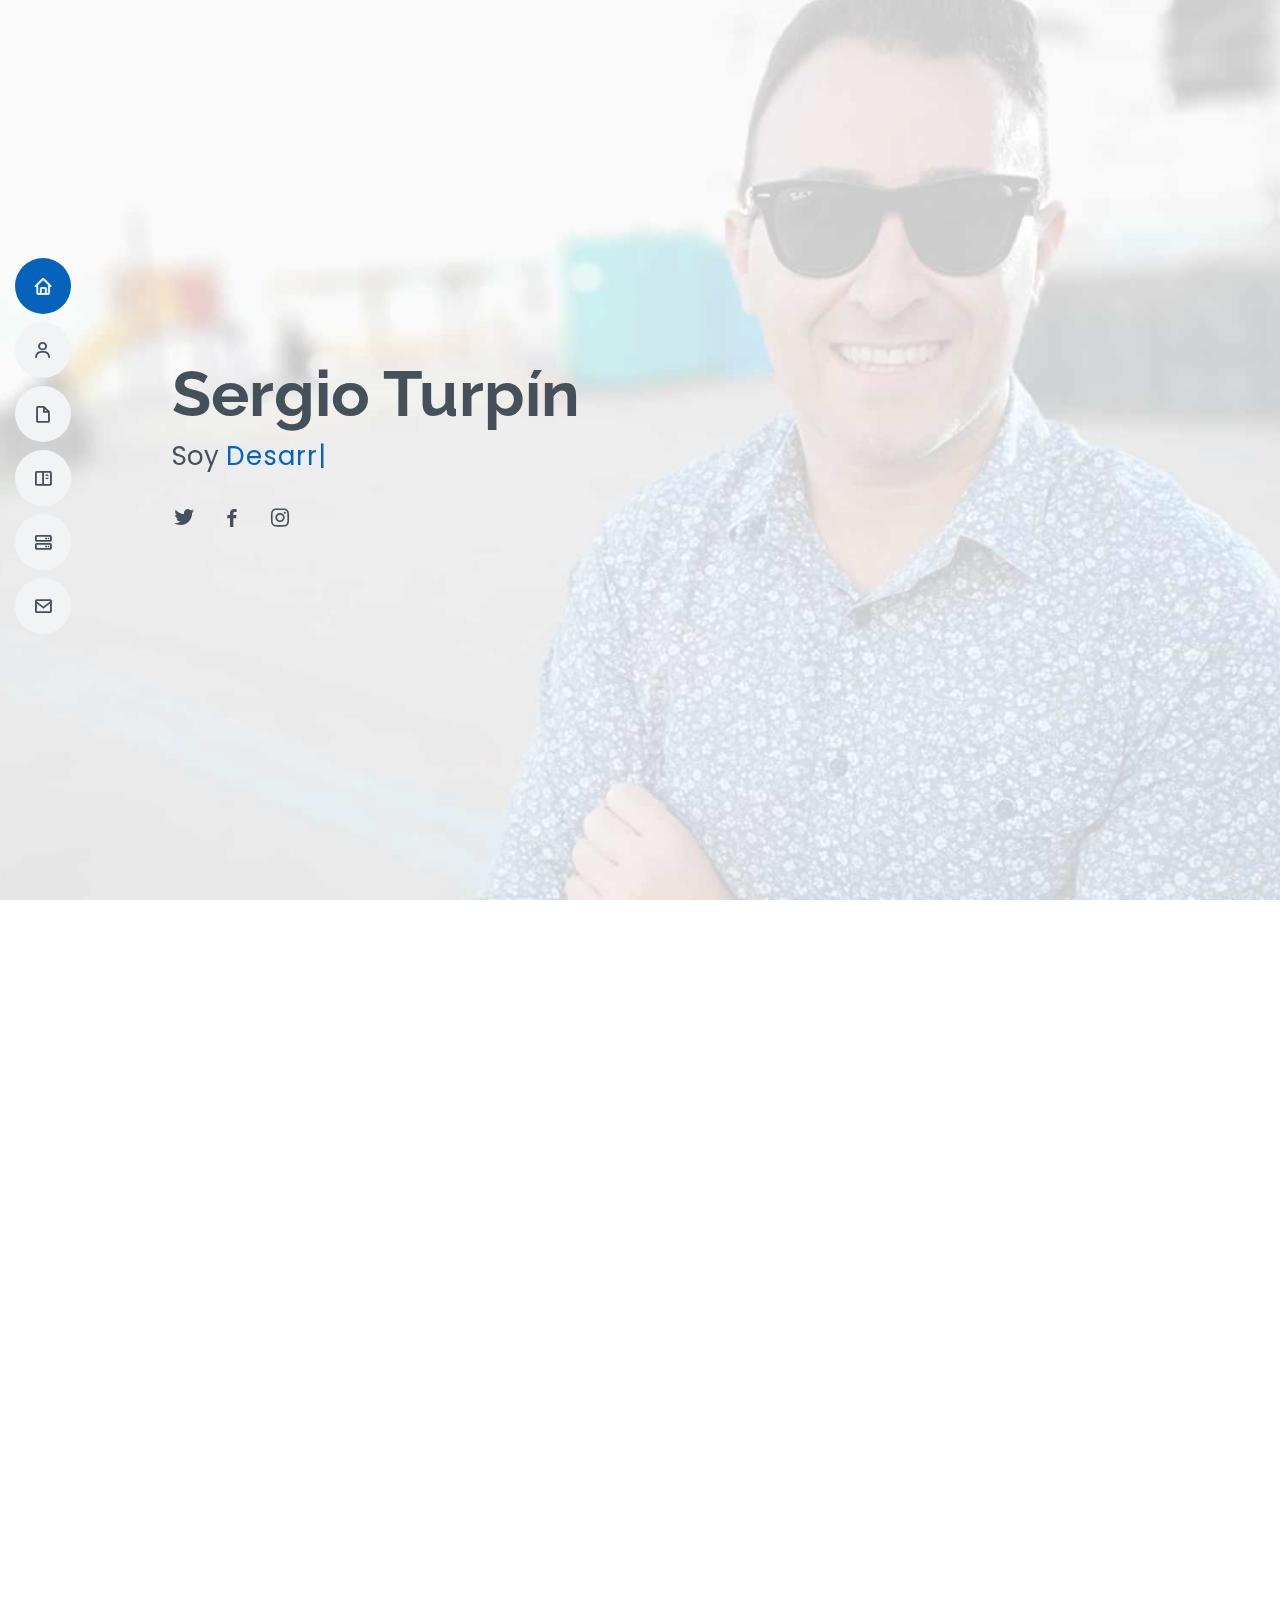
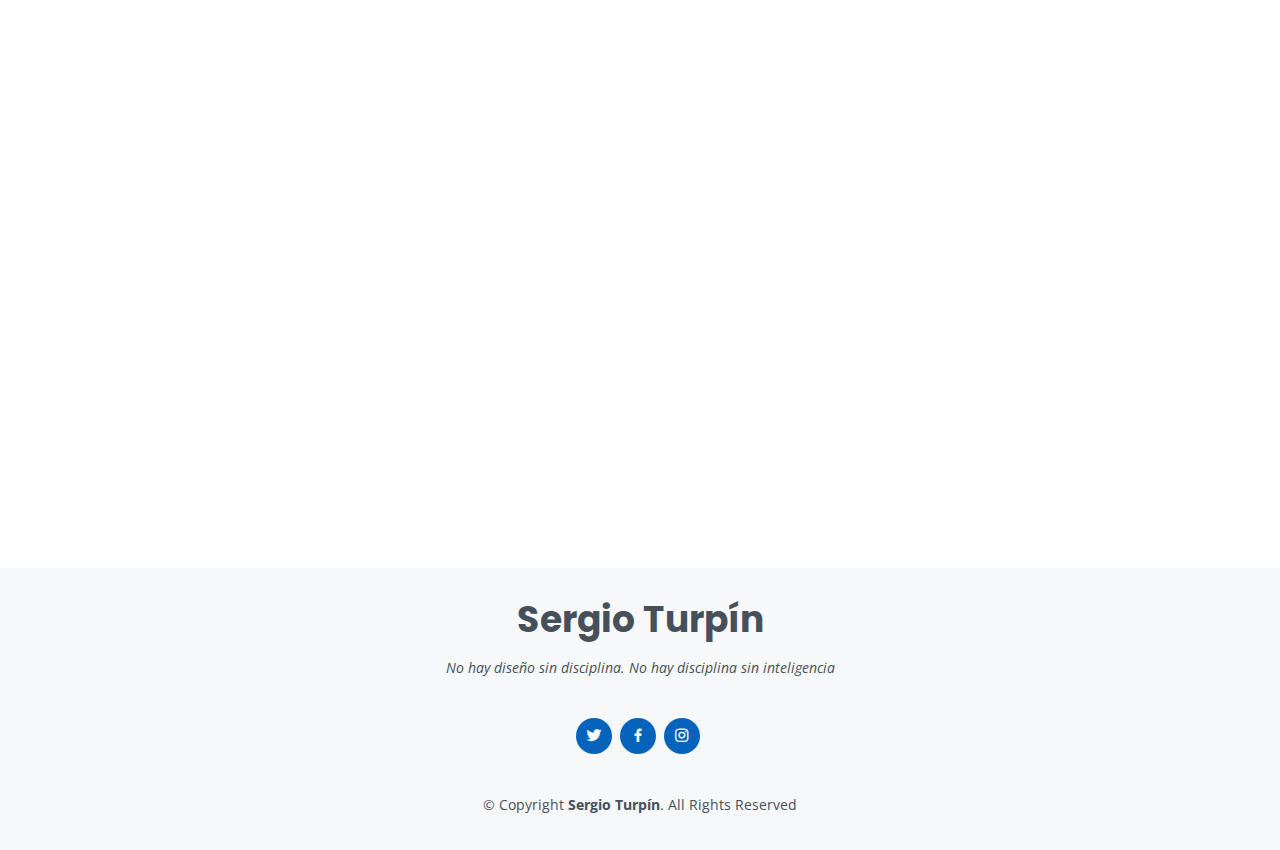
<file: index.html>
<!DOCTYPE html>
<html lang="es">

<head>
  <meta charset="utf-8">
  <meta content="width=device-width, initial-scale=1.0" name="viewport">

  <title>Sergio Turp&iacute;n - Blog personal</title>
  <meta content="This is my Single Page Application for my DIW exercise at Carlos III - Cartagena" name="description">
  <meta content="HTML, CSS, Bootstrap, jQuery, Landing page, Sergio Turpin" name="keywords">

  <!-- Favicons -->
  <link href="assets/img/favicon-sturpin.png" rel="icon">
  <link href="assets/img/apple-touch-icon.png" rel="apple-touch-icon">

  <!-- Google Fonts -->
  <link href="https://fonts.googleapis.com/css?family=Open+Sans:300,300i,400,400i,600,600i,700,700i|Raleway:300,300i,400,400i,500,500i,600,600i,700,700i|Poppins:300,300i,400,400i,500,500i,600,600i,700,700i" rel="stylesheet">

  <!-- Vendor CSS Files -->
  <link href="assets/vendor/bootstrap/css/bootstrap.min.css" rel="stylesheet">
  <link href="assets/vendor/icofont/icofont.min.css" rel="stylesheet">
  <link href="assets/vendor/boxicons/css/boxicons.min.css" rel="stylesheet">
  <link href="assets/vendor/venobox/venobox.css" rel="stylesheet">
  <link href="assets/vendor/owl.carousel/assets/owl.carousel.min.css" rel="stylesheet">
  <link href="assets/vendor/aos/aos.css" rel="stylesheet">

  <!-- Template Main CSS File -->
  <link href="assets/css/style.css" rel="stylesheet">

  <!-- =======================================================
  * Template Name: MyResume - v3.0.0
  * Template URL: https://bootstrapmade.com/free-html-bootstrap-template-my-resume/
  * Author: BootstrapMade.com
  * License: https://bootstrapmade.com/license/
  ======================================================== -->
</head>

<body>

  <!-- ======= Mobile nav toggle button ======= -->
  <button type="button" class="mobile-nav-toggle d-xl-none"><i class="icofont-navigation-menu"></i></button>

  <!-- ======= Header ======= -->
  <header id="header" class="d-flex flex-column justify-content-center">

    <nav class="nav-menu">
      <ul>
        <li class="active"><a href="#hero"><i class="bx bx-home"></i> <span>Inicio</span></a></li>
        <li><a href="#about"><i class="bx bx-user"></i> <span>Sobre m&iacute;</span></a></li>
        <li><a href="#resume"><i class="bx bx-file-blank"></i> <span>Resumen</span></a></li>
        <li><a href="#portfolio"><i class="bx bx-book-content"></i> <span>Portafolio</span></a></li>
        <li><a href="#services"><i class="bx bx-server"></i> <span>Servicios</span></a></li>
        <li><a href="#contact"><i class="bx bx-envelope"></i> <span>Contacto</span></a></li>
      </ul>
    </nav><!-- .nav-menu -->

  </header><!-- End Header -->

  <!-- ======= Hero Section ======= -->
  <section id="hero" class="d-flex flex-column justify-content-center">
    <div class="container" data-aos="zoom-in" data-aos-delay="100">
      <h1>Sergio Turp&iacute;n</h1>
      <p>Soy <span class="typed" data-typed-items="Desarrollador Web, Analista-programador, Desarrollador Full Stack"></span></p>
      <div class="social-links">
        <a href="https://twitter.com/turpindrummer" class="twitter"><i class="bx bxl-twitter"></i></a>
        <a href="https://www.facebook.com/turpindrum" class="facebook"><i class="bx bxl-facebook"></i></a>
        <a href="https://www.instagram.com/sergioturpin" class="instagram"><i class="bx bxl-instagram"></i></a>
        <!-- <a href="#" class="google-plus"><i class="bx bxl-skype"></i></a>
        <a href="#" class="linkedin"><i class="bx bxl-linkedin"></i></a> -->
      </div>
    </div>
  </section><!-- End Hero -->

  <main id="main">

    <!-- ======= About Section ======= -->
    <section id="about" class="about">
      <div class="container" data-aos="fade-up">

        <div class="section-title">
          <h2>Sobre m&iacute;</h2>
          <p>Programador con m&aacute;s de 16 años de experiencia, especialista en ciberseguridad, poseo la especializaci&oacute;n <strong>CHE</strong> y <strong>OSCP</strong>. Soy experto en la administraci&oacute;n de sistemas <strong>UNIX</strong>, <strong>Solaris</strong> y <strong>*BSD</strong>.
             Me considero una persona din&aacute;mica, extrovertida y sobre todo con buen sentido del humor ;) </p>
        </div>

        <div class="row">
          <div class="col-lg-4">
            <img src="assets/img/profile-sturpin.jpg" class="img-fluid" alt="Sergio Turpín">
          </div>
          <div class="col-lg-8 pt-4 pt-lg-0 content">
            <h3>UI/UX Diseñador &amp; Desarrollador web.</h3>
            <p class="font-italic">
              Programador innovador y emprendedor de Internet que se empeña en hacer del mundo un lugar m&aacute;s unido y conectado. Dominio del desarrollo de software y del trabajo con diferentes estructuras de datos.
              <br><br>
            </p>
            <div class="row">
              <div class="col-lg-6">
                <ul>
                  <li><i class="icofont-rounded-right"></i> <strong>Fecha de Nacimiento:</strong> 21 julio 1983</li>
                  <li><i class="icofont-rounded-right"></i> <strong>Web:</strong> www.sergioturpin.es</li>
                  <li><i class="icofont-rounded-right"></i> <strong>Tel&eacute;fono:</strong> +34 675 623 132</li>
                  <li><i class="icofont-rounded-right"></i> <strong>Ciudad:</strong> Cieza : Murcia, Spain</li>
                </ul>
              </div>
              <div class="col-lg-6">
                <ul>
                  <li><i class="icofont-rounded-right"></i> <strong>Edad:</strong> 38</li>
                  <li><i class="icofont-rounded-right"></i> <strong>Licenciatura:</strong> Master</li>
                  <li><i class="icofont-rounded-right"></i> <strong>Email:</strong> info@sergioturpin.es</li>
                  <li><i class="icofont-rounded-right"></i> <strong>Freelance:</strong> Disponible</li>
                </ul>
              </div>
            </div>
            <br>
            <p>
             Trabajo para liderar continuamente desarrollos que ayuden a las personas a crear, compartir y descubrir de una forma nueva.
            </p>
            <p>
             Tambi&eacute;n me  mantengo al día con los acontecimientos actuales del mundo y trato de servir a la gente de este mundo ofreciendo mejores maneras de conectarse.
            </p>
          </div>
        </div>

      </div>
    </section><!-- End About Section -->

    <!-- ======= Facts Section ======= -->
    <section id="facts" class="facts">
      <div class="container" data-aos="fade-up">

        <div class="section-title">
          <h2>Datos</h2>
          <p>
            ¡No son solo cifras! es una manera gr&aacute;fica de compartir con vosotros lo feliz que me siento y lo agradecido que estoy por vuestra confianza.
          </p>
        </div>

        <div class="row">

          <div class="col-lg-3 col-md-6">
            <div class="count-box">
              <i class="icofont-simple-smile"></i>
              <span data-toggle="counter-up">132</span>
              <p>Clientes felices</p>
            </div>
          </div>

          <div class="col-lg-3 col-md-6 mt-5 mt-md-0">
            <div class="count-box">
              <i class="icofont-document-folder"></i>
              <span data-toggle="counter-up">323</span>
              <p>Proyectos</p>
            </div>
          </div>

          <div class="col-lg-3 col-md-6 mt-5 mt-lg-0">
            <div class="count-box">
              <i class="icofont-live-support"></i>
              <span data-toggle="counter-up">1,122</span>
              <p>Horas de soporte</p>
            </div>
          </div>

          <div class="col-lg-3 col-md-6 mt-5 mt-lg-0">
            <div class="count-box">
              <i class="icofont-users-alt-5"></i>
              <span data-toggle="counter-up">7</span>
              <p>Grandes proyectos</p>
            </div>
          </div>

        </div>

      </div>
    </section><!-- End Facts Section -->

    <!-- ======= Skills Section ======= -->
    <section id="skills" class="skills section-bg">
      <div class="container" data-aos="fade-up">

        <div class="section-title">
          <h2>Habilidades</h2>
          <p>Soy <strong>Google Developer Expert</strong> (GDE) en la categor&iacute;a de Tecnolog&iacute;as Web. A continuaci&oacute;n te presento el stack de tecnolog&iacute;as que me acompañan en mi d&iacute;a a d&iacute;a:</p>
        </div>

        <div class="row skills-content">

          <div class="col-lg-6">

            <div class="progress">
              <span class="skill">HTML <i class="val">100%</i></span>
              <div class="progress-bar-wrap">
                <div class="progress-bar" role="progressbar" aria-valuenow="100" aria-valuemin="0" aria-valuemax="100"></div>
              </div>
            </div>

            <div class="progress">
              <span class="skill">CSS <i class="val">90%</i></span>
              <div class="progress-bar-wrap">
                <div class="progress-bar" role="progressbar" aria-valuenow="90" aria-valuemin="0" aria-valuemax="100"></div>
              </div>
            </div>

            <div class="progress">
              <span class="skill">JavaScript <i class="val">75%</i></span>
              <div class="progress-bar-wrap">
                <div class="progress-bar" role="progressbar" aria-valuenow="75" aria-valuemin="0" aria-valuemax="100"></div>
              </div>
            </div>

          </div>

          <div class="col-lg-6">

            <div class="progress">
              <span class="skill">PHP <i class="val">80%</i></span>
              <div class="progress-bar-wrap">
                <div class="progress-bar" role="progressbar" aria-valuenow="80" aria-valuemin="0" aria-valuemax="100"></div>
              </div>
            </div>

            <div class="progress">
              <span class="skill">RoR <i class="val">90%</i></span>
              <div class="progress-bar-wrap">
                <div class="progress-bar" role="progressbar" aria-valuenow="90" aria-valuemin="0" aria-valuemax="100"></div>
              </div>
            </div>

            <div class="progress">
              <span class="skill">Django <i class="val">55%</i></span>
              <div class="progress-bar-wrap">
                <div class="progress-bar" role="progressbar" aria-valuenow="55" aria-valuemin="0" aria-valuemax="100"></div>
              </div>
            </div>

          </div>

        </div>

      </div>
    </section><!-- End Skills Section -->

    <!-- ======= Resume Section ======= -->
    <section id="resume" class="resume">
      <div class="container" data-aos="fade-up">

        <div class="section-title">
          <h2>Resumen</h2>
          <p>En esta secci&oacute;n me gustar&iacute;a mostraros una relaci&oacute;n ordenada de los datos acad&eacute;micos, de formaci&oacute;n y profesionales que he ido adquiriendo a lo largo de los años.</p>
        </div>

        <div class="row">
          <div class="col-lg-6">
            <h3 class="resume-title">Cualidades</h3>
            <div class="resume-item pb-0">
              <h4>Sergio Turp&iacute;n</h4>
              <p><em>Tengo una amplia experiencia en el desarrollo de software. He trabajado en entornos virtualizados, herramientas de despliegue como <strong>Docker</strong> y su automatizaci&oacute;n con <strong>Kubernetes</strong>.</em></p>
              <p><em>Adicionalmente desarrollo funciones de backend con <strong>NodeJS</strong>, <strong>Rails</strong> y <strong>Django</strong> as&iacute; como definici&oacute;n de infraestructuras con <strong>Terraform</strong> de HashiCorp.</em></p>
              <p><em>Tambi&eacute;n he realizado implantaciones de HA (Hight Availability) mediante <strong>Cluster</strong> con balanceadores de carga redundante <strong>HA-Proxy</strong> y <strong>Keepalived</strong>.</em></p>
              <ul>
                <li>Camino de la fuente, 13 - Cieza (Murcia)</li>
                <li>+34 675 623 132</li>
                <li>info@sergioturpin.es</li>
              </ul>
            </div>

            <h3 class="resume-title">Educaci&oacute;n</h3>
            <div class="resume-item">
              <h4>Grado Superior en Desarrollo de Aplicaciones Web</h4>
              <h5>2019 - 2021</h5>
              <p><em>Cartagena - Murcia / Spain</em></p>
              <p>Ciclo Formativo de Grado Superior DAW a distancia en CIFP Carlos III.</p>
            </div>
            <div class="resume-item">
              <h4>Ingeniero Superior en Inform&aacute;tica de Sistemas</h4>
              <h5>2005 - 2011</h5>
              <p><em>Castilla-La Mancha - Albacete / Spain</em></p>
              <p>El Grado en Ingenier&iacute;a Inform&aacute;tica se engloba dentro del campo de las tecnolog&iacute;as de la informaci&oacute;n y comunicaciones (TIC).</p>
            </div>
          </div>
          <div class="col-lg-6">
            <h3 class="resume-title">Experiencia profesional</h3>
            <div class="resume-item">
              <h4>SILK</h4>
              <h5>2012 - 2015</h5>
              <p><em>Valencia, Spain </em></p>
              <ul>
                <li>Proveer servicios al grupo tecnol&oacute;gico.</li>
                <li>Visi&oacute;n corporativa y actuaci&oacute;n como elemento estrat&eacute;gico que acompaña al negocio a trav&eacute;s de la tecnolog&iacute;a. </li>
                <li>Gesti&oacute;n integral de los servicios tecnol&oacute;gicos del <strong>Grupo CaixaBank</strong>, bajo un modelo de proximidad y eficiencia.</li>
              </ul>
            </div>
            <div class="resume-item">
              <h4>Inforges</h4>
              <h5>2009 - 2012</h5>
              <p><em>Murcia, Spain</em></p>
              <ul>
                <li>Tareas de programaci&oacute;n de los procesos e interfaces diseñados de TILENA.</li>
                <li>Aportaci&oacute;n de criterio en aspectos t&eacute;cnicos y funcionales para optimizar la soluci&oacute;n que se desarrolla.</li>
                <li>Participaci&oacute;n en el diseño y evoluci&oacute;n de la metodolog&iacute;a de desarrollo.</li>
                <li>Comunicar proactivamente cualquier incidencia en el desarrollo al analista de referencia/director de proyecto.</li>
              </ul>
            </div>
            <div class="resume-item">
              <h4>EVOCOM Sistemas, S.A.</h4>
              <h5>2005 - 2009</h5>
              <p><em>Murcia, Spain</em></p>
              <ul>
                <li>Desarrollo y maquetación web de plataformas web, junto con el equipo de diseño gráfico de la agencia.</li>
                <li>Desarrollos a medida en HML5 y CSS3 de plataformas web y landing page.</li>
              </ul>
            </div>
          </div>
        </div>

      </div>
    </section><!-- End Resume Section -->

    <!-- ======= Portfolio Section ======= -->
    <section id="portfolio" class="portfolio section-bg">
      <div class="container" data-aos="fade-up">

        <div class="section-title">
          <h2>Portafolio</h2>
          <p>Quiero mostrarte de una manera gr&aacute;fica algunos proyectos del lado del servidor (Back-end) como en el lado del cliente (Front-end, UX/UI).</p>
          <p>Apasionado con el trabajo que realizo, ofreciendo en cada proyecto total atenci&oacute;n, dedicaci&oacute;n, personalizaci&oacute;n y calidad al cliente.</p>
        </div>

        <div class="row">
          <div class="col-lg-12 d-flex justify-content-center" data-aos="fade-up" data-aos-delay="100">
            <ul id="portfolio-flters">
              <li data-filter="*" class="filter-active">Todo</li>
              <li data-filter=".filter-app">App</li>
              <li data-filter=".filter-card">Tarjeta</li>
              <li data-filter=".filter-web">Web</li>
            </ul>
          </div>
        </div>

        <div class="row portfolio-container" data-aos="fade-up" data-aos-delay="200">

          <div class="col-lg-4 col-md-6 portfolio-item filter-app">
            <div class="portfolio-wrap">
              <img src="assets/img/portfolio/sturpin-portafolio-1.jpg" class="img-fluid" alt="">
              <div class="portfolio-info">
                <h4>Decide Cieza</h4>
                <p>App</p>
                <div class="portfolio-links">
                  <a href="assets/img/portfolio/sturpin-portafolio-1.jpg" data-gall="portfolioGallery" class="venobox" title="Decide Cieza"><i class="bx bx-plus"></i></a>
                  <a href="portfolio-details.html" data-gall="portfolioDetailsGallery" data-vbtype="iframe" class="venobox" title="Detalles - Decide"><i class="bx bx-link"></i></a>
                </div>
              </div>
            </div>
          </div>

          <div class="col-lg-4 col-md-6 portfolio-item filter-web">
            <div class="portfolio-wrap">
              <img src="assets/img/portfolio/sturpin-portafolio-2.jpg" class="img-fluid" alt="">
              <div class="portfolio-info">
                <h4>CANO Materiales</h4>
                <p>Web</p>
                <div class="portfolio-links">
                  <a href="assets/img/portfolio/sturpin-portafolio-2.jpg" data-gall="portfolioGallery" class="venobox" title="CANO Materiales de Construcción"><i class="bx bx-plus"></i></a>
                  <a href="portfolio-details2.html" data-gall="portfolioDetailsGallery" data-vbtype="iframe" class="venobox" title="Detalles - CANO"><i class="bx bx-link"></i></a>
                </div>
              </div>
            </div>
          </div>

          <div class="col-lg-4 col-md-6 portfolio-item filter-app">
            <div class="portfolio-wrap">
              <img src="assets/img/portfolio/sturpin-portafolio-3.jpg" class="img-fluid" alt="">
              <div class="portfolio-info">
                <h4>Hola Bank</h4>
                <p>App</p>
                <div class="portfolio-links">
                  <a href="assets/img/portfolio/sturpin-portafolio-3.jpg" data-gall="portfolioGallery" class="venobox" title="Hola Bank"><i class="bx bx-plus"></i></a>
                  <a href="portfolio-details3.html" data-gall="portfolioDetailsGallery" data-vbtype="iframe" class="venobox" title="Detalles - Hola Bank"><i class="bx bx-link"></i></a>
                </div>
              </div>
            </div>
          </div>

          <div class="col-lg-4 col-md-6 portfolio-item filter-card">
            <div class="portfolio-wrap">
              <img src="assets/img/portfolio/sturpin-portafolio-4.jpg" class="img-fluid" alt="">
              <div class="portfolio-info">
                <h4>Retropop</h4>
                <p>Tarjeta</p>
                <div class="portfolio-links">
                  <a href="assets/img/portfolio/sturpin-portafolio-4.jpg" data-gall="portfolioGallery" class="venobox" title="Retropop"><i class="bx bx-plus"></i></a>
                  <a href="portfolio-details4.html" data-gall="portfolioDetailsGallery" data-vbtype="iframe" class="venobox" title="Detalles Retropop"><i class="bx bx-link"></i></a>
                </div>
              </div>
            </div>
          </div>

          <div class="col-lg-4 col-md-6 portfolio-item filter-web">
            <div class="portfolio-wrap">
              <img src="assets/img/portfolio/sturpin-portafolio-5.jpg" class="img-fluid" alt="">
              <div class="portfolio-info">
                <h4>Tuist</h4>
                <p>Web</p>
                <div class="portfolio-links">
                  <a href="assets/img/portfolio/sturpin-portafolio-5.jpg" data-gall="portfolioGallery" class="venobox" title="Tuist"><i class="bx bx-plus"></i></a>
                  <a href="portfolio-details5.html" data-gall="portfolioDetailsGallery" data-vbtype="iframe" class="venobox" title="Detalles - Tuist"><i class="bx bx-link"></i></a>
                </div>
              </div>
            </div>
          </div>

          <div class="col-lg-4 col-md-6 portfolio-item filter-app">
            <div class="portfolio-wrap">
              <img src="assets/img/portfolio/sturpin-portafolio-6.jpg" class="img-fluid" alt="">
              <div class="portfolio-info">
                <h4>Cieza Comercia</h4>
                <p>App</p>
                <div class="portfolio-links">
                  <a href="assets/img/portfolio/sturpin-portafolio-6.jpg" data-gall="portfolioGallery" class="venobox" title="Cieza Comercia"><i class="bx bx-plus"></i></a>
                  <a href="portfolio-details6.html" data-gall="portfolioDetailsGallery" data-vbtype="iframe" class="venobox" title="Detalles - Cieza Comercia"><i class="bx bx-link"></i></a>
                </div>
              </div>
            </div>
          </div>

          <div class="col-lg-4 col-md-6 portfolio-item filter-card">
            <div class="portfolio-wrap">
              <img src="assets/img/portfolio/sturpin-portafolio-7.jpg" class="img-fluid" alt="">
              <div class="portfolio-info">
                <h4>Floraci&oacute;n de Cieza</h4>
                <p>Tarjeta</p>
                <div class="portfolio-links">
                  <a href="assets/img/portfolio/sturpin-portafolio-7.jpg" data-gall="portfolioGallery" class="venobox" title="Floración de Cieza"><i class="bx bx-plus"></i></a>
                  <a href="portfolio-details7.html" data-gall="portfolioDetailsGallery" data-vbtype="iframe" class="venobox" title="Detalles - Floración"><i class="bx bx-link"></i></a>
                </div>
              </div>
            </div>
          </div>

          <div class="col-lg-4 col-md-6 portfolio-item filter-card">
            <div class="portfolio-wrap">
              <img src="assets/img/portfolio/sturpin-portafolio-8.jpg" class="img-fluid" alt="">
              <div class="portfolio-info">
                <h4>X Cieza</h4>
                <p>Tarjeta</p>
                <div class="portfolio-links">
                  <a href="assets/img/portfolio/sturpin-portafolio-8.jpg" data-gall="portfolioGallery" class="venobox" title="X Cieza"><i class="bx bx-plus"></i></a>
                  <a href="portfolio-details8.html" data-gall="portfolioDetailsGallery" data-vbtype="iframe" class="venobox" title="Detalles - X Cieza"><i class="bx bx-link"></i></a>
                </div>
              </div>
            </div>
          </div>

          <div class="col-lg-4 col-md-6 portfolio-item filter-web">
            <div class="portfolio-wrap">
              <img src="assets/img/portfolio/sturpin-portafolio-9.jpg" class="img-fluid" alt="">
              <div class="portfolio-info">
                <h4>Fruto del Mar</h4>
                <p>Web</p>
                <div class="portfolio-links">
                  <a href="assets/img/portfolio/sturpin-portafolio-9.jpg" data-gall="portfolioGallery" class="venobox" title="Fruto del Mar"><i class="bx bx-plus"></i></a>
                  <a href="portfolio-details9.html" data-gall="portfolioDetailsGallery" data-vbtype="iframe" class="venobox" title="Detalles - Fruto del Mar"><i class="bx bx-link"></i></a>
                </div>
              </div>
            </div>
          </div>

        </div>

      </div>
    </section><!-- End Portfolio Section -->

    <!-- ======= Services Section ======= -->
    <section id="services" class="services">
      <div class="container" data-aos="fade-up">

        <div class="section-title">
          <h2>Servicios</h2>
          <p>Soy especialista en gestionar procesos de transformaci&oacute;n digital a trav&eacute;s de plataformas web combinando imaginaci&oacute;n y tecnolog&iacute;a.</p>
          <p>A continuaci&oacute;n te muestro los servicios que ofrezco a las personas que conf&iacute;an en m&iacute; ;)</p>
        </div>

        <div class="row">

          <div class="col-lg-4 col-md-6 d-flex align-items-stretch" data-aos="zoom-in" data-aos-delay="100">
            <div class="icon-box iconbox-blue">
              <div class="icon">
                <svg width="100" height="100" viewBox="0 0 600 600" xmlns="http://www.w3.org/2000/svg">
                  <path stroke="none" stroke-width="0" fill="#f5f5f5" d="M300,521.0016835830174C376.1290562159157,517.8887921683347,466.0731472004068,529.7835943286574,510.70327084640275,468.03025145048787C554.3714126377745,407.6079735673963,508.03601936045806,328.9844924480964,491.2728898941984,256.3432110539036C474.5976632858925,184.082847569629,479.9380746630129,96.60480741107993,416.23090153303,58.64404602377083C348.86323505073057,18.502131276798302,261.93793281208167,40.57373210992963,193.5410806939664,78.93577620505333C130.42746243093433,114.334589627462,98.30271207620316,179.96522072025542,76.75703585869454,249.04625023123273C51.97151888228291,328.5150500222984,13.704378332031375,421.85034740162234,66.52175969318436,486.19268352777647C119.04800174914682,550.1803526380478,217.28368757567262,524.383925680826,300,521.0016835830174"></path>
                </svg>
                <i class="bx bxl-dribbble"></i>
              </div>
              <h4><a href="">Tienda virtual</a></h4>
              <p>Desarrollar un sitio web de comercio electr&oacute;nico no es como conducir por un camino de flecha recta. Requiere experiencia, toma de decisiones cautelosas, diseño atento y tambi&eacute;n abundante tecnolog&iacute;a.</p>
            </div>
          </div>

          <div class="col-lg-4 col-md-6 d-flex align-items-stretch mt-4 mt-md-0" data-aos="zoom-in" data-aos-delay="200">
            <div class="icon-box iconbox-orange ">
              <div class="icon">
                <svg width="100" height="100" viewBox="0 0 600 600" xmlns="http://www.w3.org/2000/svg">
                  <path stroke="none" stroke-width="0" fill="#f5f5f5" d="M300,582.0697525312426C382.5290701553225,586.8405444964366,449.9789794690241,525.3245884688669,502.5850820975895,461.55621195738473C556.606425686781,396.0723002908107,615.8543463187945,314.28637112970534,586.6730223649479,234.56875336149918C558.9533121215079,158.8439757836574,454.9685369536778,164.00468322053177,381.49747125262974,130.76875717737553C312.15926192815925,99.40240125094834,248.97055460311594,18.661163978235184,179.8680185752513,50.54337015887873C110.5421016452524,82.52863877960104,119.82277516462835,180.83849132639028,109.12597500060166,256.43424936330496C100.08760227029461,320.3096726198365,92.17705696193138,384.0621239912766,124.79988738764834,439.7174275375508C164.83382741302287,508.01625554203684,220.96474134820875,577.5009287672846,300,582.0697525312426"></path>
                </svg>
                <i class="bx bx-file"></i>
              </div>
              <h4><a href="">Desarrollo web personalizado</a></h4>
              <p>En los negocios, intentas resolver problemas. Y cada problema exige una soluci&oacute;n espec&iacute;fica. Una soluci&oacute;n para cortar galletas no ser&aacute; suficiente. Es por eso que necesitas un desarrollo web a la medida.</p>
            </div>
          </div>

          <div class="col-lg-4 col-md-6 d-flex align-items-stretch mt-4 mt-lg-0" data-aos="zoom-in" data-aos-delay="300">
            <div class="icon-box iconbox-pink">
              <div class="icon">
                <svg width="100" height="100" viewBox="0 0 600 600" xmlns="http://www.w3.org/2000/svg">
                  <path stroke="none" stroke-width="0" fill="#f5f5f5" d="M300,541.5067337569781C382.14930387511276,545.0595476570109,479.8736841581634,548.3450877840088,526.4010558755058,480.5488172755941C571.5218469581645,414.80211281144784,517.5187510058486,332.0715597781072,496.52539010469104,255.14436215662573C477.37192572678356,184.95920475031193,473.57363656557914,105.61284051026155,413.0603344069578,65.22779650032875C343.27470386102294,18.654635553484475,251.2091493199835,5.337323636656869,175.0934190732945,40.62881213300186C97.87086631185822,76.43348514350839,51.98124368387456,156.15599469081315,36.44837278890362,239.84606092416172C21.716077023791087,319.22268207091537,43.775223500013084,401.1760424656574,96.891909868211,461.97329694683043C147.22146801428983,519.5804099606455,223.5754009179313,538.201503339737,300,541.5067337569781"></path>
                </svg>
                <i class="bx bx-tachometer"></i>
              </div>
              <h4><a href="">Herramientas</a></h4>
              <p>Optimizo proyectos con tecnolog&iacute;as actualizadas para tener las aplicaciones disponibles en tiempo r&eacute;cord.</p>
            </div>
          </div>

          <div class="col-lg-4 col-md-6 d-flex align-items-stretch mt-4" data-aos="zoom-in" data-aos-delay="100">
            <div class="icon-box iconbox-yellow">
              <div class="icon">
                <svg width="100" height="100" viewBox="0 0 600 600" xmlns="http://www.w3.org/2000/svg">
                  <path stroke="none" stroke-width="0" fill="#f5f5f5" d="M300,503.46388370962813C374.79870501325706,506.71871716319447,464.8034551963731,527.1746412648533,510.4981551193396,467.86667711651364C555.9287308511215,408.9015244558933,512.6030010748507,327.5744911775523,490.211057578863,256.5855673507754C471.097692560561,195.9906835881958,447.69079081568157,138.11976852964426,395.19560036434837,102.3242989838813C329.3053358748298,57.3949838291264,248.02791733380457,8.279543830951368,175.87071277845988,42.242879143198664C103.41431057327972,76.34704239035025,93.79494320519305,170.9812938413882,81.28167332365135,250.07896920659033C70.17666984294237,320.27484674793965,64.84698225790005,396.69656628748305,111.28512138212992,450.4950937839243C156.20124167950087,502.5303643271138,231.32542653798444,500.4755392045468,300,503.46388370962813"></path>
                </svg>
                <i class="bx bx-layer"></i>
              </div>
              <h4><a href="">Escalabilidad</a></h4>
              <p>Desarrollo de aplicaciones con optimizaci&oacute;n de rendimiento y escalabilidad, creando equipos interfuncionales y con soporte extendido.</p>
            </div>
          </div>

          <div class="col-lg-4 col-md-6 d-flex align-items-stretch mt-4" data-aos="zoom-in" data-aos-delay="200">
            <div class="icon-box iconbox-red">
              <div class="icon">
                <svg width="100" height="100" viewBox="0 0 600 600" xmlns="http://www.w3.org/2000/svg">
                  <path stroke="none" stroke-width="0" fill="#f5f5f5" d="M300,532.3542879108572C369.38199826031484,532.3153073249985,429.10787420159085,491.63046689027357,474.5244479745417,439.17860296908856C522.8885846962883,383.3225815378663,569.1668002868075,314.3205725914397,550.7432151929288,242.7694973846089C532.6665558377875,172.5657663291529,456.2379748765914,142.6223662098291,390.3689995646985,112.34683881706744C326.66090330228417,83.06452184765237,258.84405631176094,53.51806209861945,193.32584062364296,78.48882559362697C121.61183558270385,105.82097193414197,62.805066853699245,167.19869350419734,48.57481801355237,242.6138429142374C34.843463184063346,315.3850353017275,76.69343916112496,383.4422959591041,125.22947124332185,439.3748458443577C170.7312796277747,491.8107796887764,230.57421082200815,532.3932930995766,300,532.3542879108572"></path>
                </svg>
                <i class="bx bx-slideshow"></i>
              </div>
              <h4><a href="">Responsive</a></h4>
              <p>P&aacute;ginas web responsive con una interfaz interactiva y una experiencia de usuario inigualable que te ayudar&aacute; a llevar tu negocio a cualquier parte.</p>
            </div>
          </div>

          <div class="col-lg-4 col-md-6 d-flex align-items-stretch mt-4" data-aos="zoom-in" data-aos-delay="300">
            <div class="icon-box iconbox-teal">
              <div class="icon">
                <svg width="100" height="100" viewBox="0 0 600 600" xmlns="http://www.w3.org/2000/svg">
                  <path stroke="none" stroke-width="0" fill="#f5f5f5" d="M300,566.797414625762C385.7384707136149,576.1784315230908,478.7894351017131,552.8928747891023,531.9192734346935,484.94944893311C584.6109503024035,417.5663521118492,582.489472248146,322.67544863468447,553.9536738515405,242.03673114598146C529.1557734026468,171.96086150256528,465.24506316201064,127.66468636344209,395.9583748389544,100.7403814666027C334.2173773831606,76.7482773500951,269.4350130405921,84.62216499799875,207.1952322260088,107.2889140133804C132.92018162631612,134.33871894543012,41.79353780512637,160.00259165414826,22.644507872594943,236.69541883565114C3.319112789854554,314.0945973066697,72.72355303640163,379.243833228382,124.04198916343866,440.3218312028393C172.9286146004772,498.5055451809895,224.45579914871206,558.5317968840102,300,566.797414625762"></path>
                </svg>
                <i class="bx bx-arch"></i>
              </div>
              <h4><a href="">Backend m&oacute;vil y API</a></h4>
              <p>El desarrollo de aplicaciones m&oacute;viles se ha convertido en una corriente principal que los desarrolladores de hoy se centran no solo en crear aplicaciones m&oacute;viles, sino tambi&eacute;n en backends m&oacute;viles.</p>
            </div>
          </div>

        </div>

      </div>
    </section><!-- End Services Section -->

    <!-- ======= Testimonials Section ======= -->
    <section id="testimonials" class="testimonials section-bg">
      <div class="container" data-aos="fade-up">

        <div class="section-title">
          <h2>Testimonios</h2>
        </div>

        <div class="owl-carousel testimonials-carousel" data-aos="zoom-in" data-aos-delay="100">

          <div class="testimonial-item">
            <img src="assets/img/testimonials/testimonials-1.jpg" class="testimonial-img" alt="">
            <h3>Javier Buend&iacute;a</h3>
            <h4>Ceo &amp; Fundador de CaixaBank</h4>
            <p>
              <i class="bx bxs-quote-alt-left quote-icon-left"></i>
              Estoy muy contento de haber trabajado con Sergio debido a que es una persona seria, formal y muy profesional.
              <i class="bx bxs-quote-alt-right quote-icon-right"></i>
            </p>
          </div>

          <div class="testimonial-item">
            <img src="assets/img/testimonials/testimonials-2.jpg" class="testimonial-img" alt="">
            <h3>Juana Mar&iacute;a Cano</h3>
            <h4>Diseñadora</h4>
            <p>
              <i class="bx bxs-quote-alt-left quote-icon-left"></i>
              Sergio puso en marcha varios proyectos de diseño que ten&iacute;a en mente y me aconsejaba sobre c&oacute;mo realizar las implantaciones.
              <i class="bx bxs-quote-alt-right quote-icon-right"></i>
            </p>
          </div>

          <div class="testimonial-item">
            <img src="assets/img/testimonials/testimonials-3.jpg" class="testimonial-img" alt="">
            <h3>Claudia Turcano</h3>
            <h4>Propietaria de comercio</h4>
            <p>
              <i class="bx bxs-quote-alt-left quote-icon-left"></i>
              No sab&iacute;a c&oacute;mo llevar mi comercio a internet y Sergio hizo mi sueño realidad. ¡Muy agradecida!
              <i class="bx bxs-quote-alt-right quote-icon-right"></i>
            </p>
          </div>

          <div class="testimonial-item">
            <img src="assets/img/testimonials/testimonials-4.jpg" class="testimonial-img" alt="">
            <h3>Borja Cano</h3>
            <h4>Freelance</h4>
            <p>
              <i class="bx bxs-quote-alt-left quote-icon-left"></i>
              Llevo relativamente poco tiempo en el mundo del desarrollo web y necesitaba a un profesional que me guiara en algunas situaciones. Sergio me ayud&oacute; much&iacute;simo.
              <i class="bx bxs-quote-alt-right quote-icon-right"></i>
            </p>
          </div>

          <div class="testimonial-item">
            <img src="assets/img/testimonials/testimonials-5.jpg" class="testimonial-img" alt="">
            <h3>Santiago Larrosa</h3>
            <h4>Emprendedor</h4>
            <p>
              <i class="bx bxs-quote-alt-left quote-icon-left"></i>
              Ten&iacute;a una idea de negocio excepcional pero no sab&iacute;a c&oacute;mo plasmarla en internet. Fue conocer a Sergio y mi ayud&oacute; a darle forma digital a mis ideas.
              <i class="bx bxs-quote-alt-right quote-icon-right"></i>
            </p>
          </div>

        </div>

      </div>
    </section><!-- End Testimonials Section -->

    <!-- ======= Contact Section ======= -->
    <section id="contact" class="contact">
      <div class="container" data-aos="fade-up">

        <div class="section-title">
          <h2>Contacto</h2>
        </div>

        <div class="row mt-1">

          <div class="col-lg-4">
            <div class="info">
              <div class="address">
                <i class="icofont-google-map"></i>
                <h4>Localizaci&oacute;n:</h4>
                <p>Gran V&iacute;a Juan Carlos I, 55 - Cieza (Murcia)</p>
              </div>

              <div class="email">
                <i class="icofont-envelope"></i>
                <h4>Email:</h4>
                <p>info@sergioturpin.es</p>
              </div>

              <div class="phone">
                <i class="icofont-phone"></i>
                <h4>Tel&eacute;fono:</h4>
                <p>+34 675 623 132</p>
              </div>

            </div>

          </div>

          <div class="col-lg-8 mt-5 mt-lg-0">

            <form action="forms/contact.php" method="post" role="form" class="php-email-form">
              <div class="row">
                <div class="col-md-6 form-group">
                  <input type="text" name="name" class="form-control" id="name" placeholder="Tu nombre" data-rule="minlen:4" data-msg="Por favor, introduce al menos 4 caracteres" />
                  <div class="validate"></div>
                </div>
                <div class="col-md-6 form-group mt-3 mt-md-0">
                  <input type="email" class="form-control" name="email" id="email" placeholder="Tu Email" data-rule="email" data-msg="Por favor, introduce un email v&aacute;lido" />
                  <div class="validate"></div>
                </div>
              </div>
              <div class="form-group mt-3">
                <input type="text" class="form-control" name="subject" id="subject" placeholder="Asunto" data-rule="minlen:4" data-msg="Por favor, introduce al menos 8 caracteres en el asunto" />
                <div class="validate"></div>
              </div>
              <div class="form-group mt-3">
                <textarea class="form-control" name="message" rows="5" data-rule="required" data-msg="Escr&iacute;beme algo bonito para mi" placeholder="Cu&eacute;ntame cositas..."></textarea>
                <div class="validate"></div>
              </div>
              <div class="mb-3">
                <div class="loading">Cargando</div>
                <div class="error-message"></div>
                <div class="sent-message">Tu mensaje ha sido enviado. Gracias!</div>
              </div>
              <div class="text-center"><button type="submit">Enviar mensaje</button></div>
            </form>

          </div>

        </div>

      </div>
    </section><!-- End Contact Section -->

  </main><!-- End #main -->

  <!-- ======= Footer ======= -->
  <footer id="footer">
    <div class="container">
      <h3>Sergio Turp&iacute;n</h3>
      <p>No hay diseño sin disciplina. No hay disciplina sin inteligencia</p>
      <div class="social-links">
        <a href="https://twitter.com/turpindrummer" class="twitter"><i class="bx bxl-twitter"></i></a>
        <a href="https://www.facebook.com/turpindrum"" class="facebook"><i class="bx bxl-facebook"></i></a>
        <a href="https://www.instagram.com/sergioturpin" class="instagram"><i class="bx bxl-instagram"></i></a>
        <!-- <a href="#" class="google-plus"><i class="bx bxl-skype"></i></a>
        <a href="#" class="linkedin"><i class="bx bxl-linkedin"></i></a> -->
      </div>
      <div class="copyright">
        &copy; Copyright <strong><span>Sergio Turp&iacute;n</span></strong>. All Rights Reserved
      </div>
      <div class="credits">
        <!-- All the links in the footer should remain intact. -->
        <!-- You can delete the links only if you purchased the pro version. -->
        <!-- Licensing information: [license-url] -->
        <!-- Purchase the pro version with working PHP/AJAX contact form: https://bootstrapmade.com/free-html-bootstrap-template-my-resume/ -->
        <!-- Designed by <a href="https://bootstrapmade.com/">BootstrapMade</a> -->
      </div>
    </div>
  </footer><!-- End Footer -->

  <a href="#" class="back-to-top"><i class="bx bx-up-arrow-alt"></i></a>
  <div id="preloader"></div>

  <!-- Vendor JS Files -->
  <script src="assets/vendor/jquery/jquery.min.js"></script>
  <script src="assets/vendor/bootstrap/js/bootstrap.bundle.min.js"></script>
  <script src="assets/vendor/jquery.easing/jquery.easing.min.js"></script>
  <script src="assets/vendor/php-email-form/validate.js"></script>
  <script src="assets/vendor/waypoints/jquery.waypoints.min.js"></script>
  <script src="assets/vendor/counterup/counterup.min.js"></script>
  <script src="assets/vendor/isotope-layout/isotope.pkgd.min.js"></script>
  <script src="assets/vendor/venobox/venobox.min.js"></script>
  <script src="assets/vendor/owl.carousel/owl.carousel.min.js"></script>
  <script src="assets/vendor/typed.js/typed.min.js"></script>
  <script src="assets/vendor/aos/aos.js"></script>

  <!-- Template Main JS File -->
  <script src="assets/js/main.js"></script>

</body>

</html>
</file>
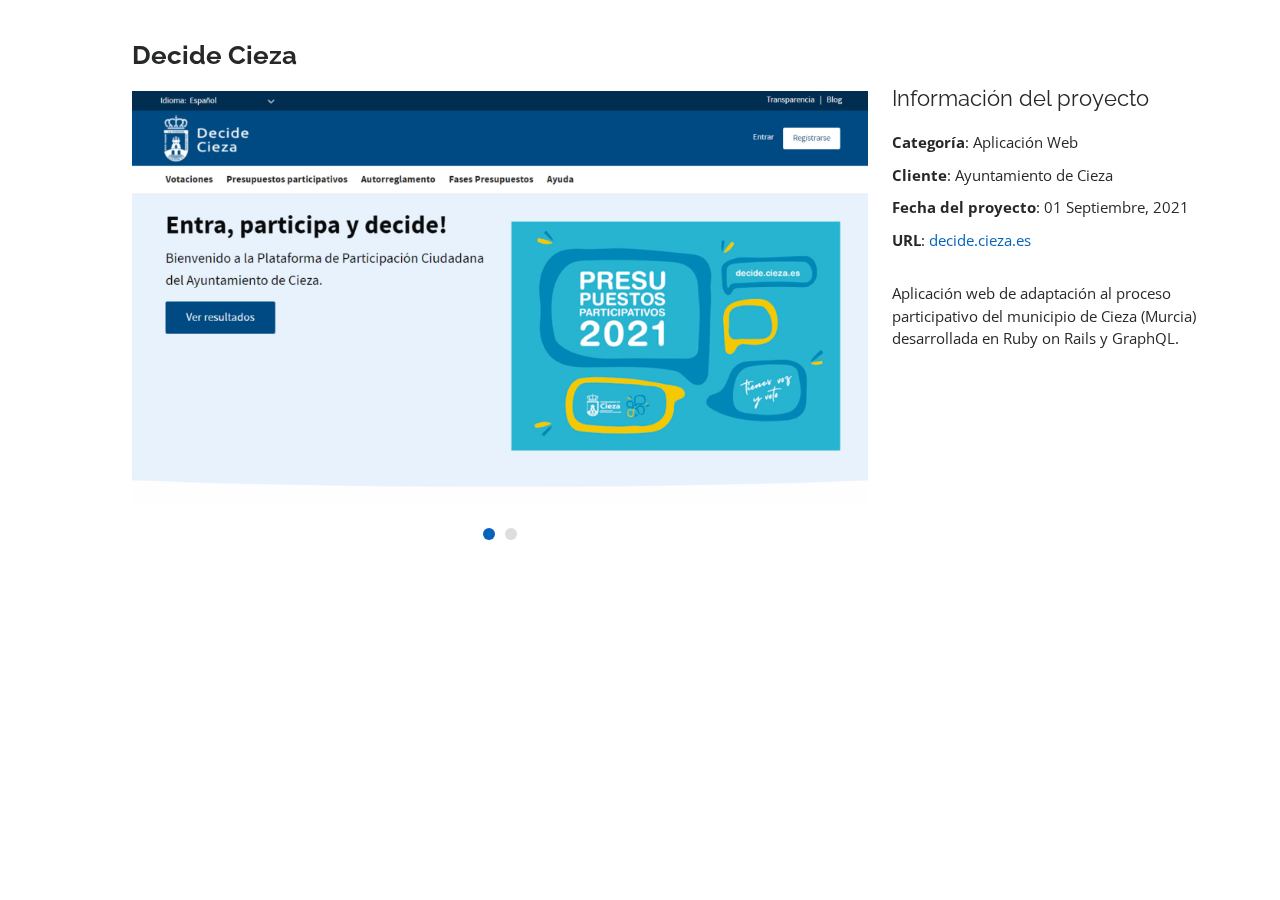
<file: portfolio-details.html>
<!DOCTYPE html>
<html lang="es">

<head>
  <meta charset="utf-8">
  <meta content="width=device-width, initial-scale=1.0" name="viewport">

  <title>Sergio Turp&iacute;n - Blog personal</title>
  <meta content="This is my Single Page Application for my DIW exercise at Carlos III - Cartagena" name="description">
  <meta content="HTML, CSS, Bootstrap, jQuery, Landing page, Sergio Turpin" name="keywords">

  <!-- Favicons -->
  <link href="assets/img/favicon-sturpin.png" rel="icon">
  <link href="assets/img/apple-touch-icon.png" rel="apple-touch-icon">

  <!-- Google Fonts -->
  <link href="https://fonts.googleapis.com/css?family=Open+Sans:300,300i,400,400i,600,600i,700,700i|Raleway:300,300i,400,400i,500,500i,600,600i,700,700i|Poppins:300,300i,400,400i,500,500i,600,600i,700,700i" rel="stylesheet">

  <!-- Vendor CSS Files -->
  <link href="assets/vendor/bootstrap/css/bootstrap.min.css" rel="stylesheet">
  <link href="assets/vendor/icofont/icofont.min.css" rel="stylesheet">
  <link href="assets/vendor/boxicons/css/boxicons.min.css" rel="stylesheet">
  <link href="assets/vendor/venobox/venobox.css" rel="stylesheet">
  <link href="assets/vendor/owl.carousel/assets/owl.carousel.min.css" rel="stylesheet">
  <link href="assets/vendor/aos/aos.css" rel="stylesheet">

  <!-- Template Main CSS File -->
  <link href="assets/css/style.css" rel="stylesheet">

  <!-- =======================================================
  * Template Name: MyResume - v3.0.0
  * Template URL: https://bootstrapmade.com/free-html-bootstrap-template-my-resume/
  * Author: BootstrapMade.com
  * License: https://bootstrapmade.com/license/
  ======================================================== -->
</head>

<body>

  <main id="main">

    <!-- ======= Portfolio Details ======= -->
    <section id="portfolio-details" class="portfolio-details">
      <div class="container" data-aos="fade-up">

        <div class="row">

          <div class="col-lg-8">
            <h2 class="portfolio-title">Decide Cieza</h2>
            <div class="owl-carousel portfolio-details-carousel">
              <img src="assets/img/portfolio/sturpin-portafolio-1.jpg" class="img-fluid" alt="">
              <img src="assets/img/portfolio/sturpin-portafolio-1-2.jpg" class="img-fluid" alt="">
            </div>
          </div>

          <div class="col-lg-4 portfolio-info">
            <h3>Informaci&oacute;n del proyecto</h3>
            <ul>
              <li><strong>Categor&iacute;a</strong>: Aplicaci&oacute;n Web</li>
              <li><strong>Cliente</strong>: Ayuntamiento de Cieza</li>
              <li><strong>Fecha del proyecto</strong>: 01 Septiembre, 2021</li>
              <li><strong>URL</strong>: <a href="https://decide.cieza.es">decide.cieza.es</a></li>
            </ul>

            <p>
              Aplicaci&oacute;n web de adaptaci&oacute;n al proceso participativo del municipio de Cieza (Murcia) desarrollada en Ruby on Rails y GraphQL.
            </p>
          </div>

        </div>

      </div>
    </section><!-- End Portfolio Details -->

  </main><!-- End #main -->

  <a href="#" class="back-to-top"><i class="bx bx-up-arrow-alt"></i></a>
  <div id="preloader"></div>

  <!-- Vendor JS Files -->
  <script src="assets/vendor/jquery/jquery.min.js"></script>
  <script src="assets/vendor/bootstrap/js/bootstrap.bundle.min.js"></script>
  <script src="assets/vendor/jquery.easing/jquery.easing.min.js"></script>
  <script src="assets/vendor/php-email-form/validate.js"></script>
  <script src="assets/vendor/waypoints/jquery.waypoints.min.js"></script>
  <script src="assets/vendor/counterup/counterup.min.js"></script>
  <script src="assets/vendor/isotope-layout/isotope.pkgd.min.js"></script>
  <script src="assets/vendor/venobox/venobox.min.js"></script>
  <script src="assets/vendor/owl.carousel/owl.carousel.min.js"></script>
  <script src="assets/vendor/typed.js/typed.min.js"></script>
  <script src="assets/vendor/aos/aos.js"></script>

  <!-- Template Main JS File -->
  <script src="assets/js/main.js"></script>

</body>

</html>
</file>
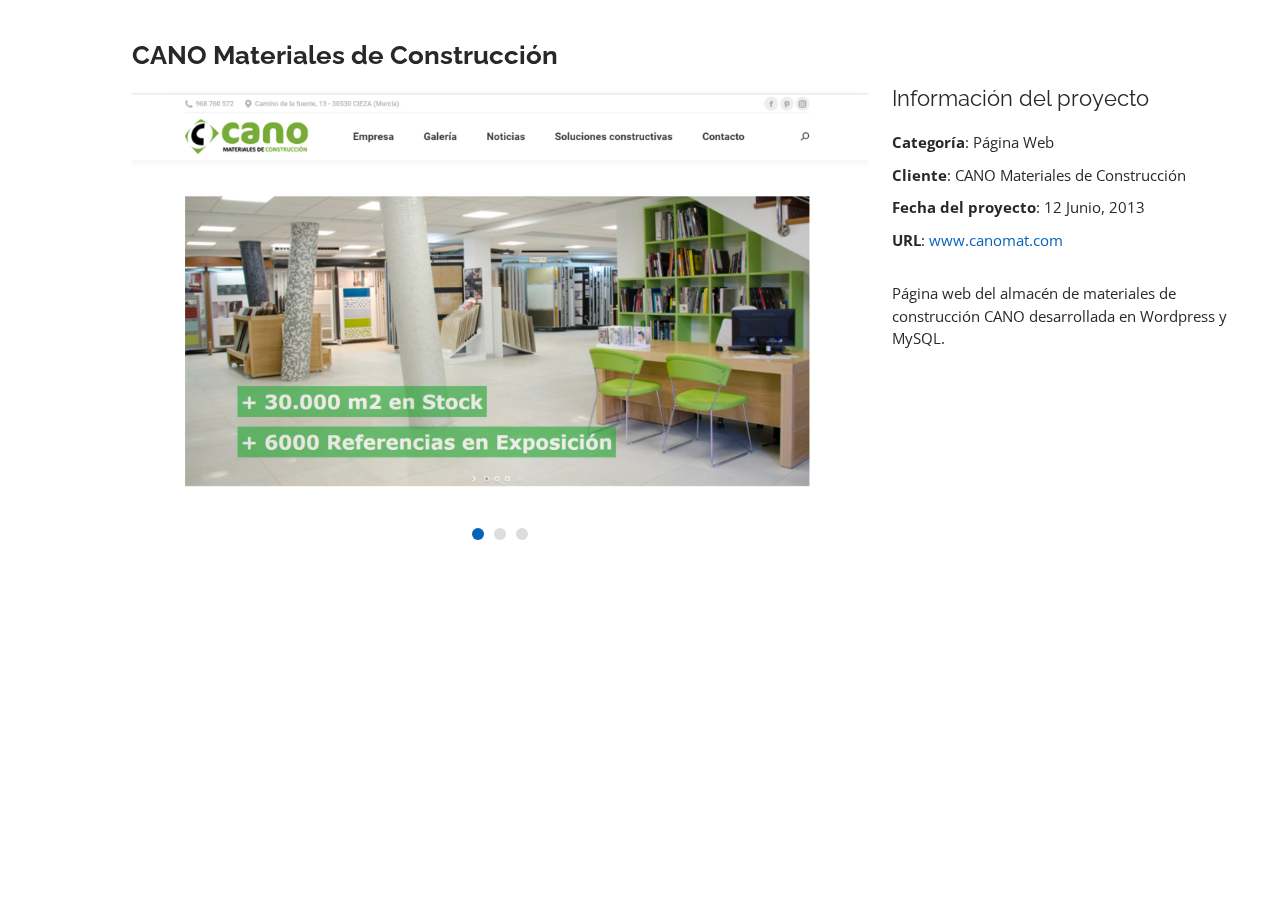
<file: portfolio-details2.html>
<!DOCTYPE html>
<html lang="es">

<head>
  <meta charset="utf-8">
  <meta content="width=device-width, initial-scale=1.0" name="viewport">

  <title>Sergio Turp&iacute;n - Blog personal</title>
  <meta content="This is my Single Page Application for my DIW exercise at Carlos III - Cartagena" name="description">
  <meta content="HTML, CSS, Bootstrap, jQuery, Landing page, Sergio Turpin" name="keywords">

  <!-- Favicons -->
  <link href="assets/img/favicon-sturpin.png" rel="icon">
  <link href="assets/img/apple-touch-icon.png" rel="apple-touch-icon">

  <!-- Google Fonts -->
  <link href="https://fonts.googleapis.com/css?family=Open+Sans:300,300i,400,400i,600,600i,700,700i|Raleway:300,300i,400,400i,500,500i,600,600i,700,700i|Poppins:300,300i,400,400i,500,500i,600,600i,700,700i" rel="stylesheet">

  <!-- Vendor CSS Files -->
  <link href="assets/vendor/bootstrap/css/bootstrap.min.css" rel="stylesheet">
  <link href="assets/vendor/icofont/icofont.min.css" rel="stylesheet">
  <link href="assets/vendor/boxicons/css/boxicons.min.css" rel="stylesheet">
  <link href="assets/vendor/venobox/venobox.css" rel="stylesheet">
  <link href="assets/vendor/owl.carousel/assets/owl.carousel.min.css" rel="stylesheet">
  <link href="assets/vendor/aos/aos.css" rel="stylesheet">

  <!-- Template Main CSS File -->
  <link href="assets/css/style.css" rel="stylesheet">

  <!-- =======================================================
  * Template Name: MyResume - v3.0.0
  * Template URL: https://bootstrapmade.com/free-html-bootstrap-template-my-resume/
  * Author: BootstrapMade.com
  * License: https://bootstrapmade.com/license/
  ======================================================== -->
</head>

<body>

  <main id="main">

    <!-- ======= Portfolio Details ======= -->
    <section id="portfolio-details" class="portfolio-details">
      <div class="container" data-aos="fade-up">

        <div class="row">

          <div class="col-lg-8">
            <h2 class="portfolio-title">CANO Materiales de Construcci&oacute;n</h2>
            <div class="owl-carousel portfolio-details-carousel">
              <img src="assets/img/portfolio/sturpin-portafolio-2.jpg" class="img-fluid" alt="">
              <img src="assets/img/portfolio/sturpin-portafolio-2-2.jpg" class="img-fluid" alt="">
              <img src="assets/img/portfolio/sturpin-portafolio-2-3.jpg" class="img-fluid" alt="">
            </div>
          </div>

          <div class="col-lg-4 portfolio-info">
            <h3>Informaci&oacute;n del proyecto</h3>
            <ul>
              <li><strong>Categor&iacute;a</strong>: P&aacute;gina Web</li>
              <li><strong>Cliente</strong>: CANO Materiales de Construcci&oacute;n</li>
              <li><strong>Fecha del proyecto</strong>: 12 Junio, 2013</li>
              <li><strong>URL</strong>: <a href="https://canomat.com">www.canomat.com</a></li>
            </ul>

            <p>
              P&aacute;gina web del almac&eacute;n de materiales de construcci&oacute;n CANO desarrollada en Wordpress y MySQL.
            </p>
          </div>

        </div>

      </div>
    </section><!-- End Portfolio Details -->

  </main><!-- End #main -->

  <a href="#" class="back-to-top"><i class="bx bx-up-arrow-alt"></i></a>
  <div id="preloader"></div>

  <!-- Vendor JS Files -->
  <script src="assets/vendor/jquery/jquery.min.js"></script>
  <script src="assets/vendor/bootstrap/js/bootstrap.bundle.min.js"></script>
  <script src="assets/vendor/jquery.easing/jquery.easing.min.js"></script>
  <script src="assets/vendor/php-email-form/validate.js"></script>
  <script src="assets/vendor/waypoints/jquery.waypoints.min.js"></script>
  <script src="assets/vendor/counterup/counterup.min.js"></script>
  <script src="assets/vendor/isotope-layout/isotope.pkgd.min.js"></script>
  <script src="assets/vendor/venobox/venobox.min.js"></script>
  <script src="assets/vendor/owl.carousel/owl.carousel.min.js"></script>
  <script src="assets/vendor/typed.js/typed.min.js"></script>
  <script src="assets/vendor/aos/aos.js"></script>

  <!-- Template Main JS File -->
  <script src="assets/js/main.js"></script>

</body>

</html>
</file>
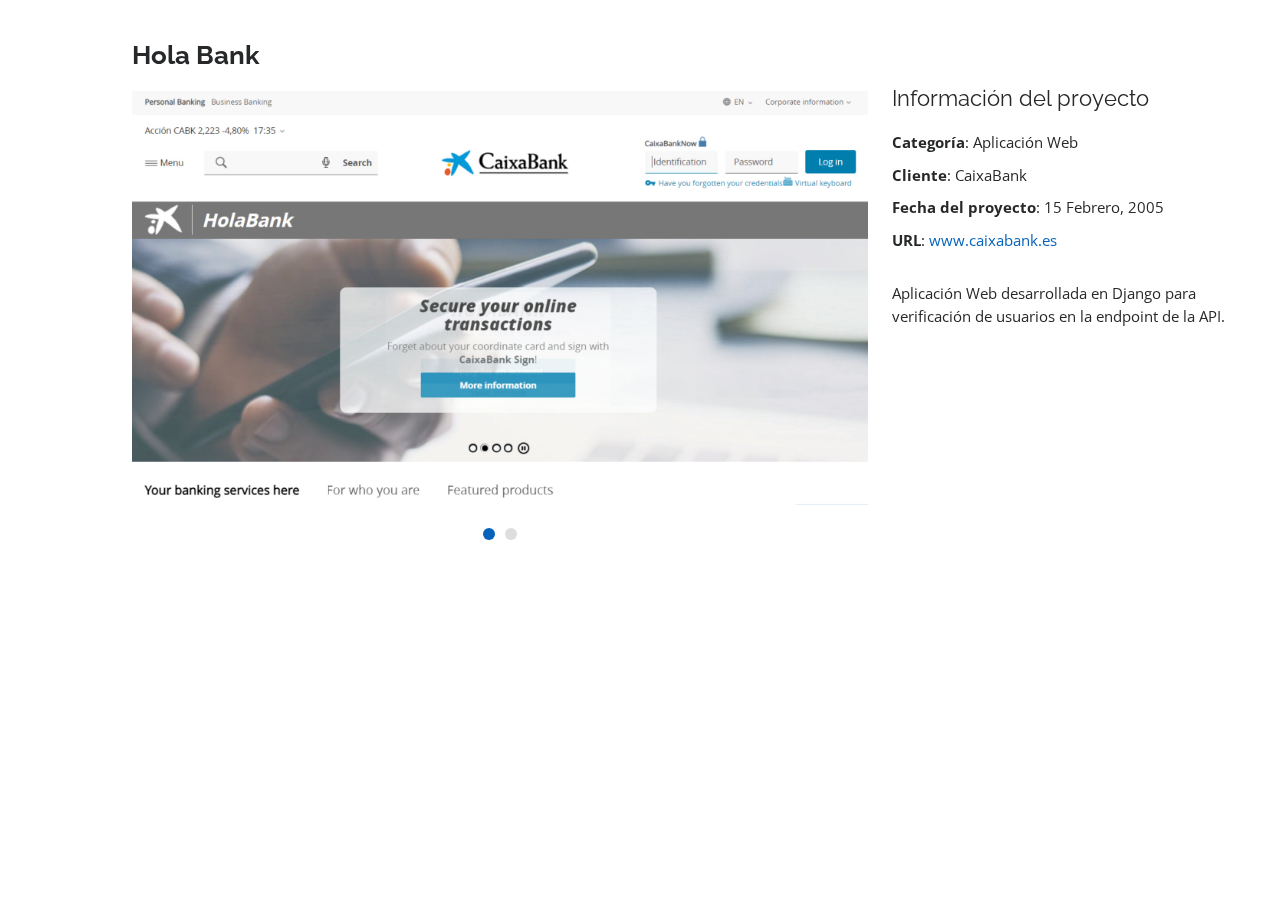
<file: portfolio-details3.html>
<!DOCTYPE html>
<html lang="es">

<head>
  <meta charset="utf-8">
  <meta content="width=device-width, initial-scale=1.0" name="viewport">

  <title>Sergio Turp&iacute;n - Blog personal</title>
  <meta content="This is my Single Page Application for my DIW exercise at Carlos III - Cartagena" name="description">
  <meta content="HTML, CSS, Bootstrap, jQuery, Landing page, Sergio Turpin" name="keywords">

  <!-- Favicons -->
  <link href="assets/img/favicon-sturpin.png" rel="icon">
  <link href="assets/img/apple-touch-icon.png" rel="apple-touch-icon">

  <!-- Google Fonts -->
  <link href="https://fonts.googleapis.com/css?family=Open+Sans:300,300i,400,400i,600,600i,700,700i|Raleway:300,300i,400,400i,500,500i,600,600i,700,700i|Poppins:300,300i,400,400i,500,500i,600,600i,700,700i" rel="stylesheet">

  <!-- Vendor CSS Files -->
  <link href="assets/vendor/bootstrap/css/bootstrap.min.css" rel="stylesheet">
  <link href="assets/vendor/icofont/icofont.min.css" rel="stylesheet">
  <link href="assets/vendor/boxicons/css/boxicons.min.css" rel="stylesheet">
  <link href="assets/vendor/venobox/venobox.css" rel="stylesheet">
  <link href="assets/vendor/owl.carousel/assets/owl.carousel.min.css" rel="stylesheet">
  <link href="assets/vendor/aos/aos.css" rel="stylesheet">

  <!-- Template Main CSS File -->
  <link href="assets/css/style.css" rel="stylesheet">

  <!-- =======================================================
  * Template Name: MyResume - v3.0.0
  * Template URL: https://bootstrapmade.com/free-html-bootstrap-template-my-resume/
  * Author: BootstrapMade.com
  * License: https://bootstrapmade.com/license/
  ======================================================== -->
</head>

<body>

  <main id="main">

    <!-- ======= Portfolio Details ======= -->
    <section id="portfolio-details" class="portfolio-details">
      <div class="container" data-aos="fade-up">

        <div class="row">

          <div class="col-lg-8">
            <h2 class="portfolio-title">Hola Bank</h2>
            <div class="owl-carousel portfolio-details-carousel">
              <img src="assets/img/portfolio/sturpin-portafolio-3.jpg" class="img-fluid" alt="">
              <img src="assets/img/portfolio/sturpin-portafolio-3-1.jpg" class="img-fluid" alt="">
            </div>
          </div>

          <div class="col-lg-4 portfolio-info">
            <h3>Informaci&oacute;n del proyecto</h3>
            <ul>
              <li><strong>Categor&iacute;a</strong>: Aplicaci&oacute;n Web</li>
              <li><strong>Cliente</strong>: CaixaBank</li>
              <li><strong>Fecha del proyecto</strong>: 15 Febrero, 2005</li>
              <li><strong>URL</strong>: <a href="https://www.caoxabank.es">www.caixabank.es</a></li>
            </ul>

            <p>
              Aplicaci&oacute;n Web desarrollada en Django para verificaci&oacute;n de usuarios en la endpoint de la API.
            </p>
          </div>

        </div>

      </div>
    </section><!-- End Portfolio Details -->

  </main><!-- End #main -->

  <a href="#" class="back-to-top"><i class="bx bx-up-arrow-alt"></i></a>
  <div id="preloader"></div>

  <!-- Vendor JS Files -->
  <script src="assets/vendor/jquery/jquery.min.js"></script>
  <script src="assets/vendor/bootstrap/js/bootstrap.bundle.min.js"></script>
  <script src="assets/vendor/jquery.easing/jquery.easing.min.js"></script>
  <script src="assets/vendor/php-email-form/validate.js"></script>
  <script src="assets/vendor/waypoints/jquery.waypoints.min.js"></script>
  <script src="assets/vendor/counterup/counterup.min.js"></script>
  <script src="assets/vendor/isotope-layout/isotope.pkgd.min.js"></script>
  <script src="assets/vendor/venobox/venobox.min.js"></script>
  <script src="assets/vendor/owl.carousel/owl.carousel.min.js"></script>
  <script src="assets/vendor/typed.js/typed.min.js"></script>
  <script src="assets/vendor/aos/aos.js"></script>

  <!-- Template Main JS File -->
  <script src="assets/js/main.js"></script>

</body>

</html>
</file>
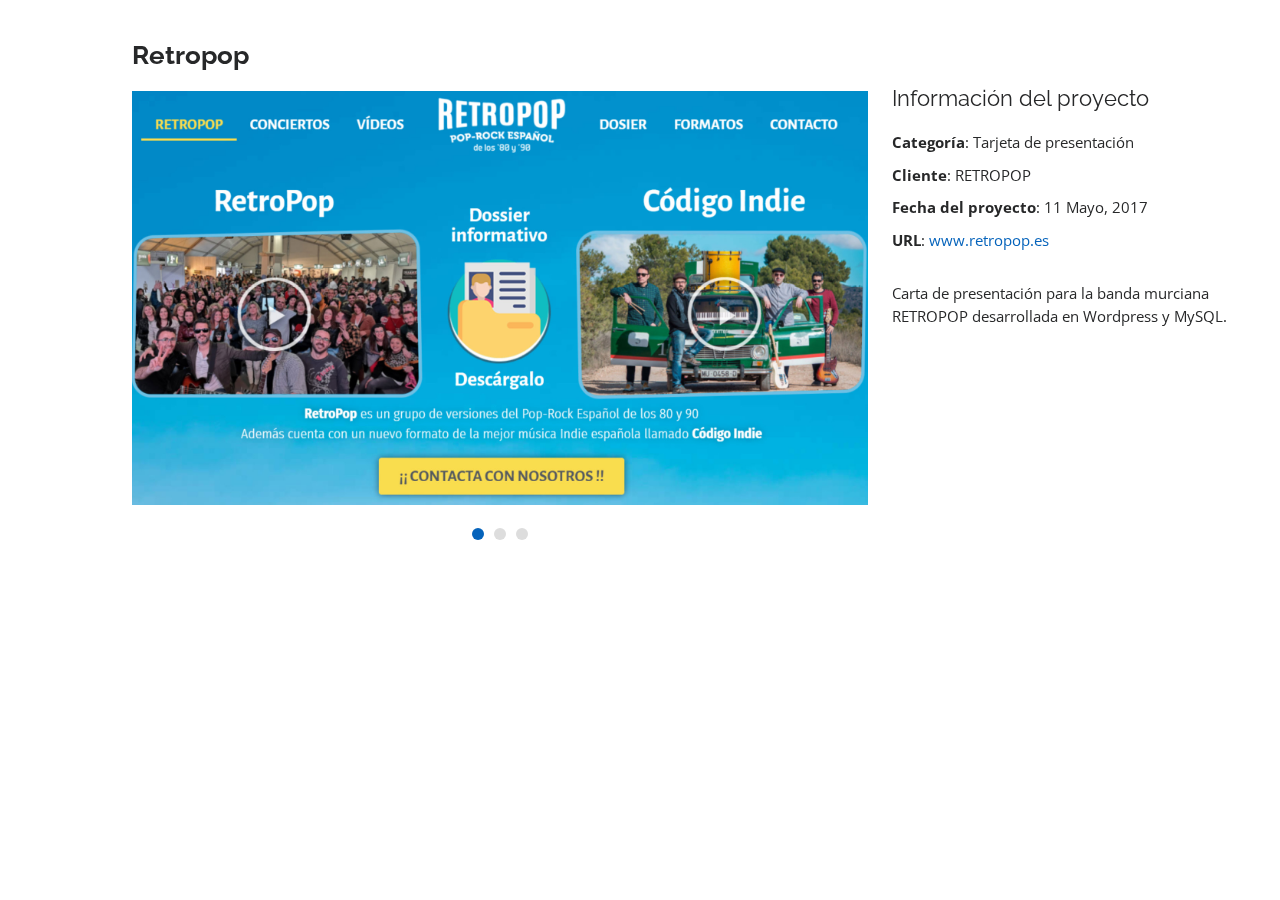
<file: portfolio-details4.html>
<!DOCTYPE html>
<html lang="es">

<head>
  <meta charset="utf-8">
  <meta content="width=device-width, initial-scale=1.0" name="viewport">

  <title>Sergio Turp&iacute;n - Blog personal</title>
  <meta content="This is my Single Page Application for my DIW exercise at Carlos III - Cartagena" name="description">
  <meta content="HTML, CSS, Bootstrap, jQuery, Landing page, Sergio Turpin" name="keywords">

  <!-- Favicons -->
  <link href="assets/img/favicon-sturpin.png" rel="icon">
  <link href="assets/img/apple-touch-icon.png" rel="apple-touch-icon">

  <!-- Google Fonts -->
  <link href="https://fonts.googleapis.com/css?family=Open+Sans:300,300i,400,400i,600,600i,700,700i|Raleway:300,300i,400,400i,500,500i,600,600i,700,700i|Poppins:300,300i,400,400i,500,500i,600,600i,700,700i" rel="stylesheet">

  <!-- Vendor CSS Files -->
  <link href="assets/vendor/bootstrap/css/bootstrap.min.css" rel="stylesheet">
  <link href="assets/vendor/icofont/icofont.min.css" rel="stylesheet">
  <link href="assets/vendor/boxicons/css/boxicons.min.css" rel="stylesheet">
  <link href="assets/vendor/venobox/venobox.css" rel="stylesheet">
  <link href="assets/vendor/owl.carousel/assets/owl.carousel.min.css" rel="stylesheet">
  <link href="assets/vendor/aos/aos.css" rel="stylesheet">

  <!-- Template Main CSS File -->
  <link href="assets/css/style.css" rel="stylesheet">

  <!-- =======================================================
  * Template Name: MyResume - v3.0.0
  * Template URL: https://bootstrapmade.com/free-html-bootstrap-template-my-resume/
  * Author: BootstrapMade.com
  * License: https://bootstrapmade.com/license/
  ======================================================== -->
</head>

<body>

  <main id="main">

    <!-- ======= Portfolio Details ======= -->
    <section id="portfolio-details" class="portfolio-details">
      <div class="container" data-aos="fade-up">

        <div class="row">

          <div class="col-lg-8">
            <h2 class="portfolio-title">Retropop</h2>
            <div class="owl-carousel portfolio-details-carousel">
              <img src="assets/img/portfolio/sturpin-portafolio-4.jpg" class="img-fluid" alt="">
              <img src="assets/img/portfolio/sturpin-portafolio-4-1.jpg" class="img-fluid" alt="">
              <img src="assets/img/portfolio/sturpin-portafolio-4-2.jpg" class="img-fluid" alt="">
            </div>
          </div>

          <div class="col-lg-4 portfolio-info">
            <h3>Informaci&oacute;n del proyecto</h3>
            <ul>
              <li><strong>Categor&iacute;a</strong>: Tarjeta de presentaci&oacute;n</li>
              <li><strong>Cliente</strong>: RETROPOP</li>
              <li><strong>Fecha del proyecto</strong>: 11 Mayo, 2017</li>
              <li><strong>URL</strong>: <a href="https://retropop.es">www.retropop.es</a></li>
            </ul>

            <p>
              Carta de presentaci&oacute;n para la banda murciana RETROPOP desarrollada en Wordpress y MySQL.
            </p>
          </div>

        </div>

      </div>
    </section><!-- End Portfolio Details -->

  </main><!-- End #main -->

  <a href="#" class="back-to-top"><i class="bx bx-up-arrow-alt"></i></a>
  <div id="preloader"></div>

  <!-- Vendor JS Files -->
  <script src="assets/vendor/jquery/jquery.min.js"></script>
  <script src="assets/vendor/bootstrap/js/bootstrap.bundle.min.js"></script>
  <script src="assets/vendor/jquery.easing/jquery.easing.min.js"></script>
  <script src="assets/vendor/php-email-form/validate.js"></script>
  <script src="assets/vendor/waypoints/jquery.waypoints.min.js"></script>
  <script src="assets/vendor/counterup/counterup.min.js"></script>
  <script src="assets/vendor/isotope-layout/isotope.pkgd.min.js"></script>
  <script src="assets/vendor/venobox/venobox.min.js"></script>
  <script src="assets/vendor/owl.carousel/owl.carousel.min.js"></script>
  <script src="assets/vendor/typed.js/typed.min.js"></script>
  <script src="assets/vendor/aos/aos.js"></script>

  <!-- Template Main JS File -->
  <script src="assets/js/main.js"></script>

</body>

</html>
</file>
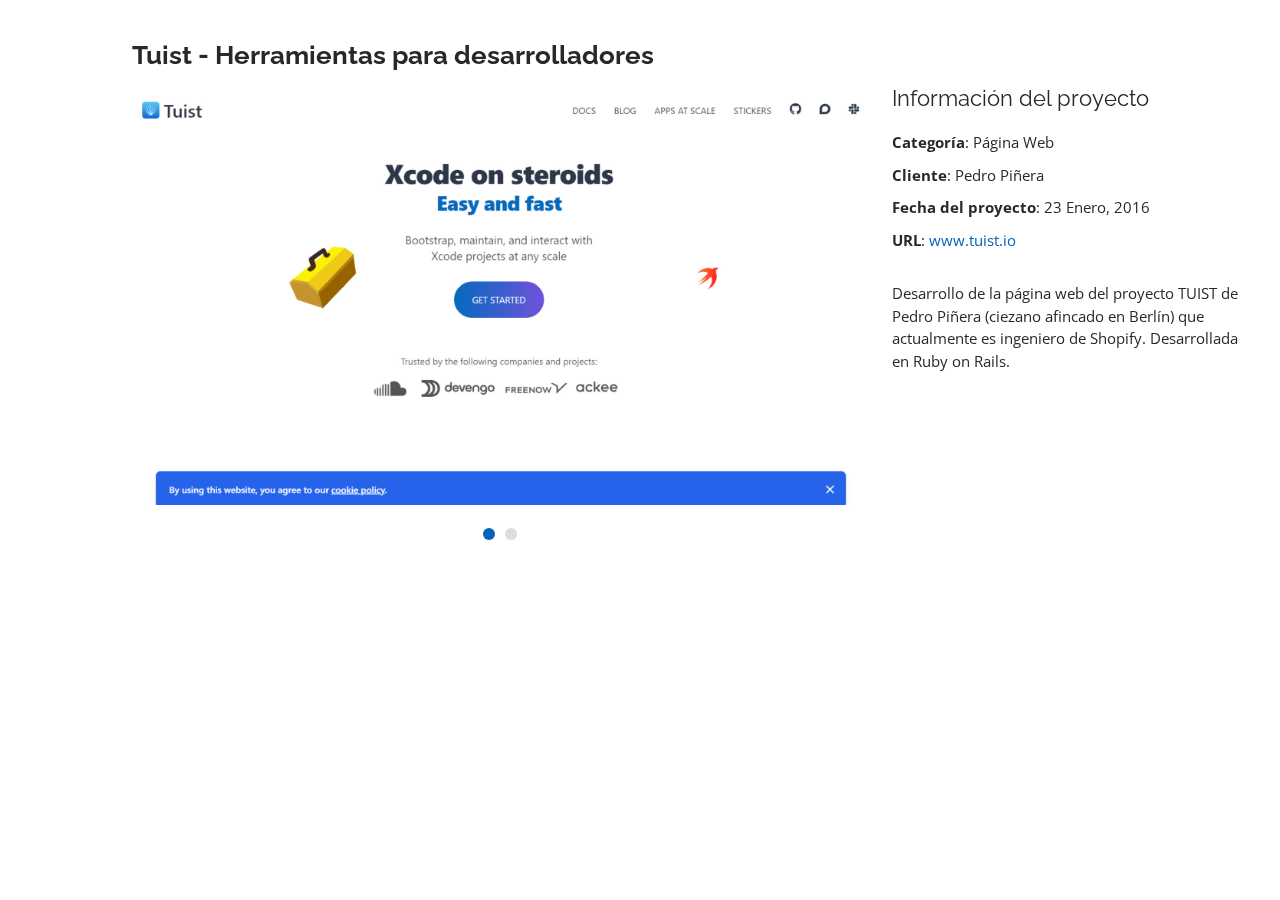
<file: portfolio-details5.html>
<!DOCTYPE html>
<html lang="es">

<head>
  <meta charset="utf-8">
  <meta content="width=device-width, initial-scale=1.0" name="viewport">

  <title>Sergio Turp&iacute;n - Blog personal</title>
  <meta content="This is my Single Page Application for my DIW exercise at Carlos III - Cartagena" name="description">
  <meta content="HTML, CSS, Bootstrap, jQuery, Landing page, Sergio Turpin" name="keywords">

  <!-- Favicons -->
  <link href="assets/img/favicon-sturpin.png" rel="icon">
  <link href="assets/img/apple-touch-icon.png" rel="apple-touch-icon">

  <!-- Google Fonts -->
  <link href="https://fonts.googleapis.com/css?family=Open+Sans:300,300i,400,400i,600,600i,700,700i|Raleway:300,300i,400,400i,500,500i,600,600i,700,700i|Poppins:300,300i,400,400i,500,500i,600,600i,700,700i" rel="stylesheet">

  <!-- Vendor CSS Files -->
  <link href="assets/vendor/bootstrap/css/bootstrap.min.css" rel="stylesheet">
  <link href="assets/vendor/icofont/icofont.min.css" rel="stylesheet">
  <link href="assets/vendor/boxicons/css/boxicons.min.css" rel="stylesheet">
  <link href="assets/vendor/venobox/venobox.css" rel="stylesheet">
  <link href="assets/vendor/owl.carousel/assets/owl.carousel.min.css" rel="stylesheet">
  <link href="assets/vendor/aos/aos.css" rel="stylesheet">

  <!-- Template Main CSS File -->
  <link href="assets/css/style.css" rel="stylesheet">

  <!-- =======================================================
  * Template Name: MyResume - v3.0.0
  * Template URL: https://bootstrapmade.com/free-html-bootstrap-template-my-resume/
  * Author: BootstrapMade.com
  * License: https://bootstrapmade.com/license/
  ======================================================== -->
</head>

<body>

  <main id="main">

    <!-- ======= Portfolio Details ======= -->
    <section id="portfolio-details" class="portfolio-details">
      <div class="container" data-aos="fade-up">

        <div class="row">

          <div class="col-lg-8">
            <h2 class="portfolio-title">Tuist - Herramientas para desarrolladores</h2>
            <div class="owl-carousel portfolio-details-carousel">
              <img src="assets/img/portfolio/sturpin-portafolio-5.jpg" class="img-fluid" alt="">
              <img src="assets/img/portfolio/sturpin-portafolio-5-1.jpg" class="img-fluid" alt="">
            </div>
          </div>

          <div class="col-lg-4 portfolio-info">
            <h3>Informaci&oacute;n del proyecto</h3>
            <ul>
              <li><strong>Categor&iacute;a</strong>: P&aacute;gina Web</li>
              <li><strong>Cliente</strong>: Pedro Piñera</li>
              <li><strong>Fecha del proyecto</strong>: 23 Enero, 2016</li>
              <li><strong>URL</strong>: <a href="https://tuist.io">www.tuist.io</a></li>
            </ul>

            <p>
              Desarrollo de la p&aacute;gina web del proyecto TUIST de Pedro Piñera (ciezano afincado en Berl&iacute;n) que actualmente es ingeniero de Shopify. Desarrollada en Ruby on Rails.
            </p>
          </div>

        </div>

      </div>
    </section><!-- End Portfolio Details -->

  </main><!-- End #main -->

  <a href="#" class="back-to-top"><i class="bx bx-up-arrow-alt"></i></a>
  <div id="preloader"></div>

  <!-- Vendor JS Files -->
  <script src="assets/vendor/jquery/jquery.min.js"></script>
  <script src="assets/vendor/bootstrap/js/bootstrap.bundle.min.js"></script>
  <script src="assets/vendor/jquery.easing/jquery.easing.min.js"></script>
  <script src="assets/vendor/php-email-form/validate.js"></script>
  <script src="assets/vendor/waypoints/jquery.waypoints.min.js"></script>
  <script src="assets/vendor/counterup/counterup.min.js"></script>
  <script src="assets/vendor/isotope-layout/isotope.pkgd.min.js"></script>
  <script src="assets/vendor/venobox/venobox.min.js"></script>
  <script src="assets/vendor/owl.carousel/owl.carousel.min.js"></script>
  <script src="assets/vendor/typed.js/typed.min.js"></script>
  <script src="assets/vendor/aos/aos.js"></script>

  <!-- Template Main JS File -->
  <script src="assets/js/main.js"></script>

</body>

</html>
</file>
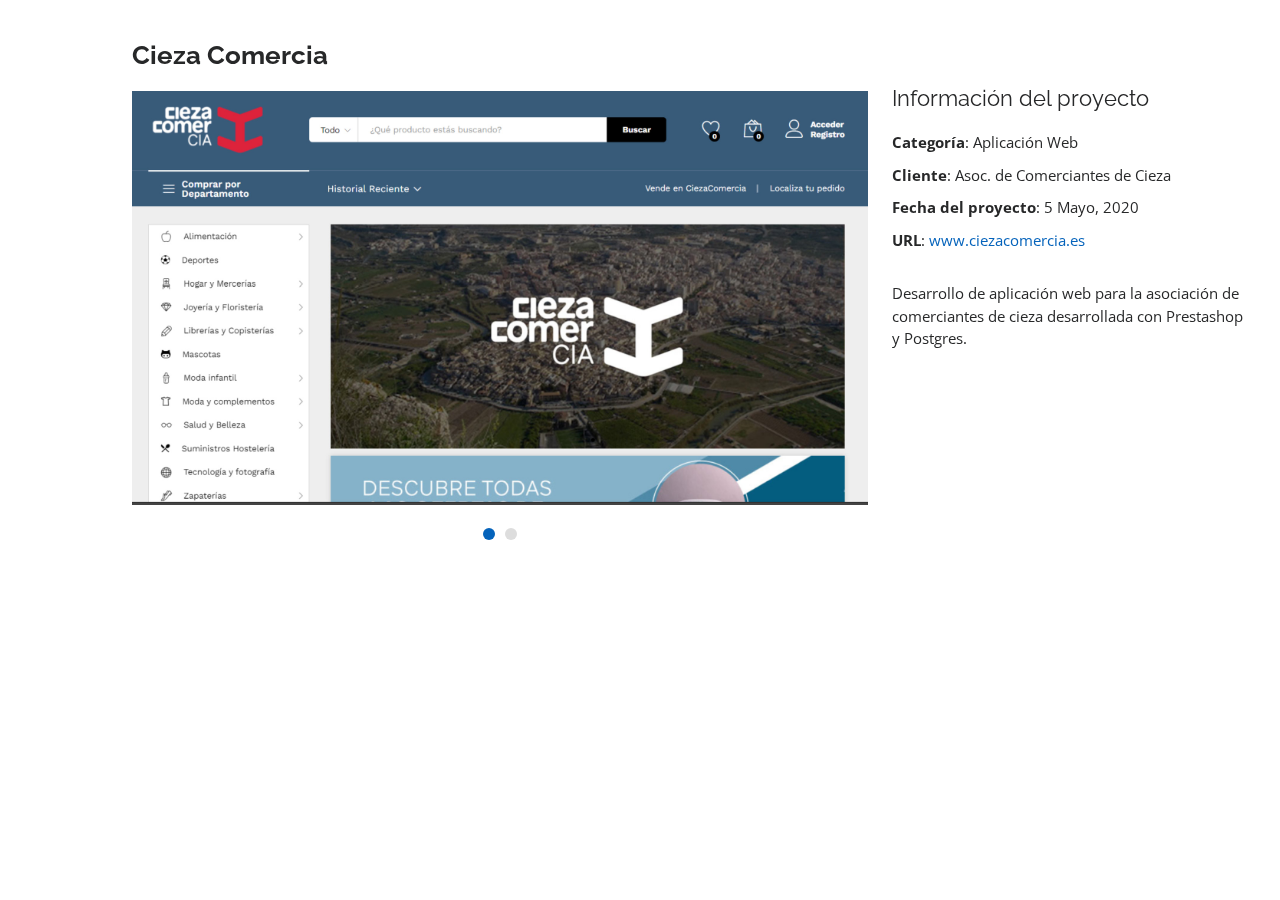
<file: portfolio-details6.html>
<!DOCTYPE html>
<html lang="es">

<head>
  <meta charset="utf-8">
  <meta content="width=device-width, initial-scale=1.0" name="viewport">

  <title>Sergio Turp&iacute;n - Blog personal</title>
  <meta content="This is my Single Page Application for my DIW exercise at Carlos III - Cartagena" name="description">
  <meta content="HTML, CSS, Bootstrap, jQuery, Landing page, Sergio Turpin" name="keywords">

  <!-- Favicons -->
  <link href="assets/img/favicon-sturpin.png" rel="icon">
  <link href="assets/img/apple-touch-icon.png" rel="apple-touch-icon">

  <!-- Google Fonts -->
  <link href="https://fonts.googleapis.com/css?family=Open+Sans:300,300i,400,400i,600,600i,700,700i|Raleway:300,300i,400,400i,500,500i,600,600i,700,700i|Poppins:300,300i,400,400i,500,500i,600,600i,700,700i" rel="stylesheet">

  <!-- Vendor CSS Files -->
  <link href="assets/vendor/bootstrap/css/bootstrap.min.css" rel="stylesheet">
  <link href="assets/vendor/icofont/icofont.min.css" rel="stylesheet">
  <link href="assets/vendor/boxicons/css/boxicons.min.css" rel="stylesheet">
  <link href="assets/vendor/venobox/venobox.css" rel="stylesheet">
  <link href="assets/vendor/owl.carousel/assets/owl.carousel.min.css" rel="stylesheet">
  <link href="assets/vendor/aos/aos.css" rel="stylesheet">

  <!-- Template Main CSS File -->
  <link href="assets/css/style.css" rel="stylesheet">

  <!-- =======================================================
  * Template Name: MyResume - v3.0.0
  * Template URL: https://bootstrapmade.com/free-html-bootstrap-template-my-resume/
  * Author: BootstrapMade.com
  * License: https://bootstrapmade.com/license/
  ======================================================== -->
</head>

<body>

  <main id="main">

    <!-- ======= Portfolio Details ======= -->
    <section id="portfolio-details" class="portfolio-details">
      <div class="container" data-aos="fade-up">

        <div class="row">

          <div class="col-lg-8">
            <h2 class="portfolio-title">Cieza Comercia</h2>
            <div class="owl-carousel portfolio-details-carousel">
              <img src="assets/img/portfolio/sturpin-portafolio-6.jpg" class="img-fluid" alt="">
              <img src="assets/img/portfolio/sturpin-portafolio-6-1.jpg" class="img-fluid" alt="">
            </div>
          </div>

          <div class="col-lg-4 portfolio-info">
            <h3>Informaci&oacute;n del proyecto</h3>
            <ul>
              <li><strong>Categor&iacute;a</strong>: Aplicaci&oacute;n Web</li>
              <li><strong>Cliente</strong>: Asoc. de Comerciantes de Cieza</li>
              <li><strong>Fecha del proyecto</strong>: 5 Mayo, 2020</li>
              <li><strong>URL</strong>: <a href="https://ciezacomercia.es">www.ciezacomercia.es</a></li>
            </ul>

            <p>
              Desarrollo de aplicaci&oacute;n web para la asociaci&oacute;n de comerciantes de cieza desarrollada con Prestashop y Postgres.
            </p>
          </div>

        </div>

      </div>
    </section><!-- End Portfolio Details -->

  </main><!-- End #main -->

  <a href="#" class="back-to-top"><i class="bx bx-up-arrow-alt"></i></a>
  <div id="preloader"></div>

  <!-- Vendor JS Files -->
  <script src="assets/vendor/jquery/jquery.min.js"></script>
  <script src="assets/vendor/bootstrap/js/bootstrap.bundle.min.js"></script>
  <script src="assets/vendor/jquery.easing/jquery.easing.min.js"></script>
  <script src="assets/vendor/php-email-form/validate.js"></script>
  <script src="assets/vendor/waypoints/jquery.waypoints.min.js"></script>
  <script src="assets/vendor/counterup/counterup.min.js"></script>
  <script src="assets/vendor/isotope-layout/isotope.pkgd.min.js"></script>
  <script src="assets/vendor/venobox/venobox.min.js"></script>
  <script src="assets/vendor/owl.carousel/owl.carousel.min.js"></script>
  <script src="assets/vendor/typed.js/typed.min.js"></script>
  <script src="assets/vendor/aos/aos.js"></script>

  <!-- Template Main JS File -->
  <script src="assets/js/main.js"></script>

</body>

</html>
</file>
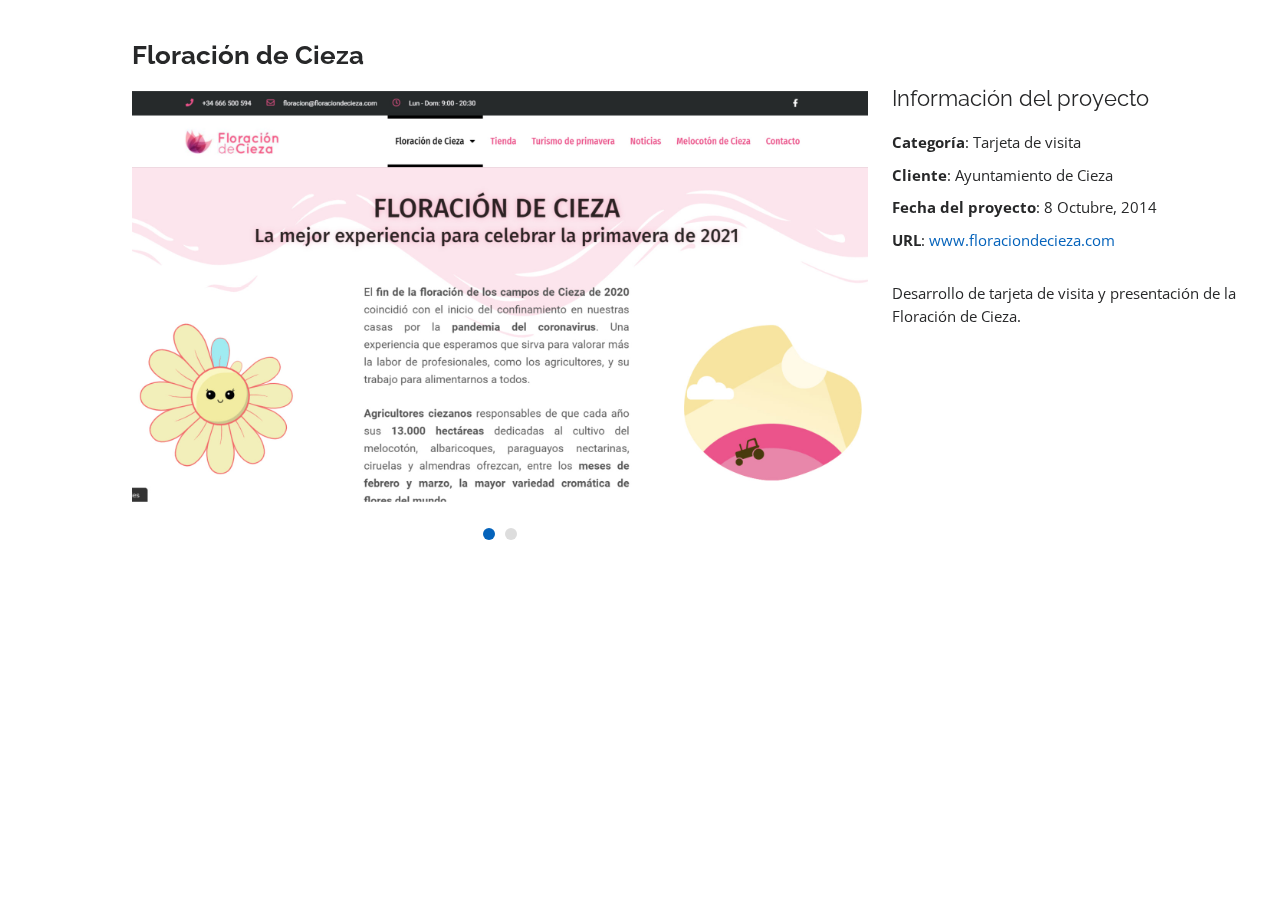
<file: portfolio-details7.html>
<!DOCTYPE html>
<html lang="es">

<head>
  <meta charset="utf-8">
  <meta content="width=device-width, initial-scale=1.0" name="viewport">

  <title>Sergio Turp&iacute;n - Blog personal</title>
  <meta content="This is my Single Page Application for my DIW exercise at Carlos III - Cartagena" name="description">
  <meta content="HTML, CSS, Bootstrap, jQuery, Landing page, Sergio Turpin" name="keywords">

  <!-- Favicons -->
  <link href="assets/img/favicon-sturpin.png" rel="icon">
  <link href="assets/img/apple-touch-icon.png" rel="apple-touch-icon">

  <!-- Google Fonts -->
  <link href="https://fonts.googleapis.com/css?family=Open+Sans:300,300i,400,400i,600,600i,700,700i|Raleway:300,300i,400,400i,500,500i,600,600i,700,700i|Poppins:300,300i,400,400i,500,500i,600,600i,700,700i" rel="stylesheet">

  <!-- Vendor CSS Files -->
  <link href="assets/vendor/bootstrap/css/bootstrap.min.css" rel="stylesheet">
  <link href="assets/vendor/icofont/icofont.min.css" rel="stylesheet">
  <link href="assets/vendor/boxicons/css/boxicons.min.css" rel="stylesheet">
  <link href="assets/vendor/venobox/venobox.css" rel="stylesheet">
  <link href="assets/vendor/owl.carousel/assets/owl.carousel.min.css" rel="stylesheet">
  <link href="assets/vendor/aos/aos.css" rel="stylesheet">

  <!-- Template Main CSS File -->
  <link href="assets/css/style.css" rel="stylesheet">

  <!-- =======================================================
  * Template Name: MyResume - v3.0.0
  * Template URL: https://bootstrapmade.com/free-html-bootstrap-template-my-resume/
  * Author: BootstrapMade.com
  * License: https://bootstrapmade.com/license/
  ======================================================== -->
</head>

<body>

  <main id="main">

    <!-- ======= Portfolio Details ======= -->
    <section id="portfolio-details" class="portfolio-details">
      <div class="container" data-aos="fade-up">

        <div class="row">

          <div class="col-lg-8">
            <h2 class="portfolio-title">Floraci&oacute;n de Cieza</h2>
            <div class="owl-carousel portfolio-details-carousel">
              <img src="assets/img/portfolio/sturpin-portafolio-7.jpg" class="img-fluid" alt="">
              <img src="assets/img/portfolio/sturpin-portafolio-7-1.jpg" class="img-fluid" alt="">
            </div>
          </div>

          <div class="col-lg-4 portfolio-info">
            <h3>Informaci&oacute;n del proyecto</h3>
            <ul>
              <li><strong>Categor&iacute;a</strong>: Tarjeta de visita</li>
              <li><strong>Cliente</strong>: Ayuntamiento de Cieza</li>
              <li><strong>Fecha del proyecto</strong>: 8 Octubre, 2014</li>
              <li><strong>URL</strong>: <a href="https://floraciondecieza.com">www.floraciondecieza.com</a></li>
            </ul>

            <p>
              Desarrollo de tarjeta de visita y presentaci&oacute;n de la Floraci&oacute;n de Cieza.
            </p>
          </div>

        </div>

      </div>
    </section><!-- End Portfolio Details -->

  </main><!-- End #main -->

  <a href="#" class="back-to-top"><i class="bx bx-up-arrow-alt"></i></a>
  <div id="preloader"></div>

  <!-- Vendor JS Files -->
  <script src="assets/vendor/jquery/jquery.min.js"></script>
  <script src="assets/vendor/bootstrap/js/bootstrap.bundle.min.js"></script>
  <script src="assets/vendor/jquery.easing/jquery.easing.min.js"></script>
  <script src="assets/vendor/php-email-form/validate.js"></script>
  <script src="assets/vendor/waypoints/jquery.waypoints.min.js"></script>
  <script src="assets/vendor/counterup/counterup.min.js"></script>
  <script src="assets/vendor/isotope-layout/isotope.pkgd.min.js"></script>
  <script src="assets/vendor/venobox/venobox.min.js"></script>
  <script src="assets/vendor/owl.carousel/owl.carousel.min.js"></script>
  <script src="assets/vendor/typed.js/typed.min.js"></script>
  <script src="assets/vendor/aos/aos.js"></script>

  <!-- Template Main JS File -->
  <script src="assets/js/main.js"></script>

</body>

</html>
</file>
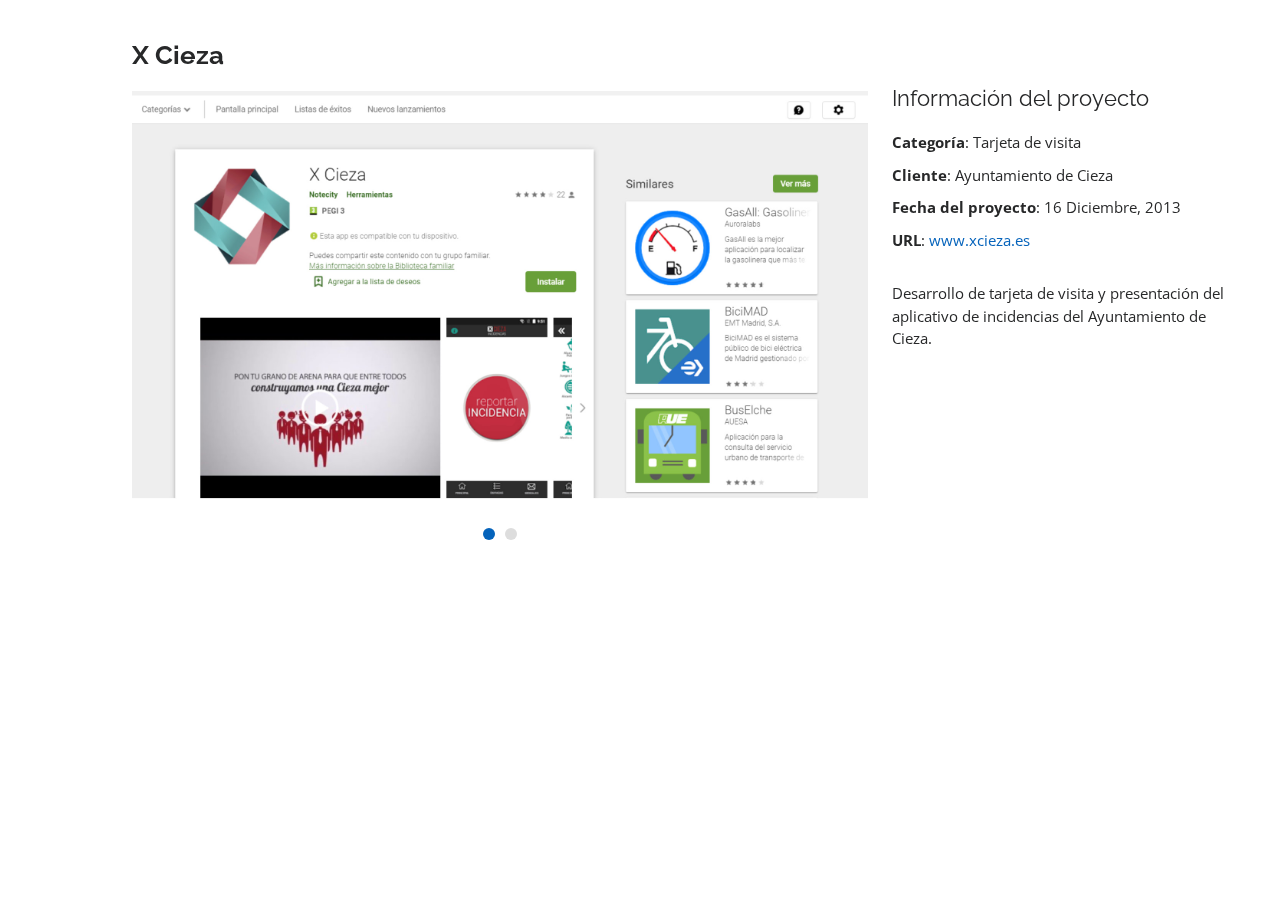
<file: portfolio-details8.html>
<!DOCTYPE html>
<html lang="es">

<head>
  <meta charset="utf-8">
  <meta content="width=device-width, initial-scale=1.0" name="viewport">

  <title>Sergio Turp&iacute;n - Blog personal</title>
  <meta content="This is my Single Page Application for my DIW exercise at Carlos III - Cartagena" name="description">
  <meta content="HTML, CSS, Bootstrap, jQuery, Landing page, Sergio Turpin" name="keywords">

  <!-- Favicons -->
  <link href="assets/img/favicon-sturpin.png" rel="icon">
  <link href="assets/img/apple-touch-icon.png" rel="apple-touch-icon">

  <!-- Google Fonts -->
  <link href="https://fonts.googleapis.com/css?family=Open+Sans:300,300i,400,400i,600,600i,700,700i|Raleway:300,300i,400,400i,500,500i,600,600i,700,700i|Poppins:300,300i,400,400i,500,500i,600,600i,700,700i" rel="stylesheet">

  <!-- Vendor CSS Files -->
  <link href="assets/vendor/bootstrap/css/bootstrap.min.css" rel="stylesheet">
  <link href="assets/vendor/icofont/icofont.min.css" rel="stylesheet">
  <link href="assets/vendor/boxicons/css/boxicons.min.css" rel="stylesheet">
  <link href="assets/vendor/venobox/venobox.css" rel="stylesheet">
  <link href="assets/vendor/owl.carousel/assets/owl.carousel.min.css" rel="stylesheet">
  <link href="assets/vendor/aos/aos.css" rel="stylesheet">

  <!-- Template Main CSS File -->
  <link href="assets/css/style.css" rel="stylesheet">

  <!-- =======================================================
  * Template Name: MyResume - v3.0.0
  * Template URL: https://bootstrapmade.com/free-html-bootstrap-template-my-resume/
  * Author: BootstrapMade.com
  * License: https://bootstrapmade.com/license/
  ======================================================== -->
</head>

<body>

  <main id="main">

    <!-- ======= Portfolio Details ======= -->
    <section id="portfolio-details" class="portfolio-details">
      <div class="container" data-aos="fade-up">

        <div class="row">

          <div class="col-lg-8">
            <h2 class="portfolio-title">X Cieza</h2>
            <div class="owl-carousel portfolio-details-carousel">
              <img src="assets/img/portfolio/sturpin-portafolio-8.jpg" class="img-fluid" alt="">
              <img src="assets/img/portfolio/sturpin-portafolio-8-1.jpg" class="img-fluid" alt="">
            </div>
          </div>

          <div class="col-lg-4 portfolio-info">
            <h3>Informaci&oacute;n del proyecto</h3>
            <ul>
              <li><strong>Categor&iacute;a</strong>: Tarjeta de visita</li>
              <li><strong>Cliente</strong>: Ayuntamiento de Cieza</li>
              <li><strong>Fecha del proyecto</strong>: 16 Diciembre, 2013</li>
              <li><strong>URL</strong>: <a href="https://xcieza.es">www.xcieza.es</a></li>
            </ul>

            <p>
              Desarrollo de tarjeta de visita y presentaci&oacute;n del aplicativo de incidencias del Ayuntamiento de Cieza.
            </p>
          </div>

        </div>

      </div>
    </section><!-- End Portfolio Details -->

  </main><!-- End #main -->

  <a href="#" class="back-to-top"><i class="bx bx-up-arrow-alt"></i></a>
  <div id="preloader"></div>

  <!-- Vendor JS Files -->
  <script src="assets/vendor/jquery/jquery.min.js"></script>
  <script src="assets/vendor/bootstrap/js/bootstrap.bundle.min.js"></script>
  <script src="assets/vendor/jquery.easing/jquery.easing.min.js"></script>
  <script src="assets/vendor/php-email-form/validate.js"></script>
  <script src="assets/vendor/waypoints/jquery.waypoints.min.js"></script>
  <script src="assets/vendor/counterup/counterup.min.js"></script>
  <script src="assets/vendor/isotope-layout/isotope.pkgd.min.js"></script>
  <script src="assets/vendor/venobox/venobox.min.js"></script>
  <script src="assets/vendor/owl.carousel/owl.carousel.min.js"></script>
  <script src="assets/vendor/typed.js/typed.min.js"></script>
  <script src="assets/vendor/aos/aos.js"></script>

  <!-- Template Main JS File -->
  <script src="assets/js/main.js"></script>

</body>

</html>
</file>
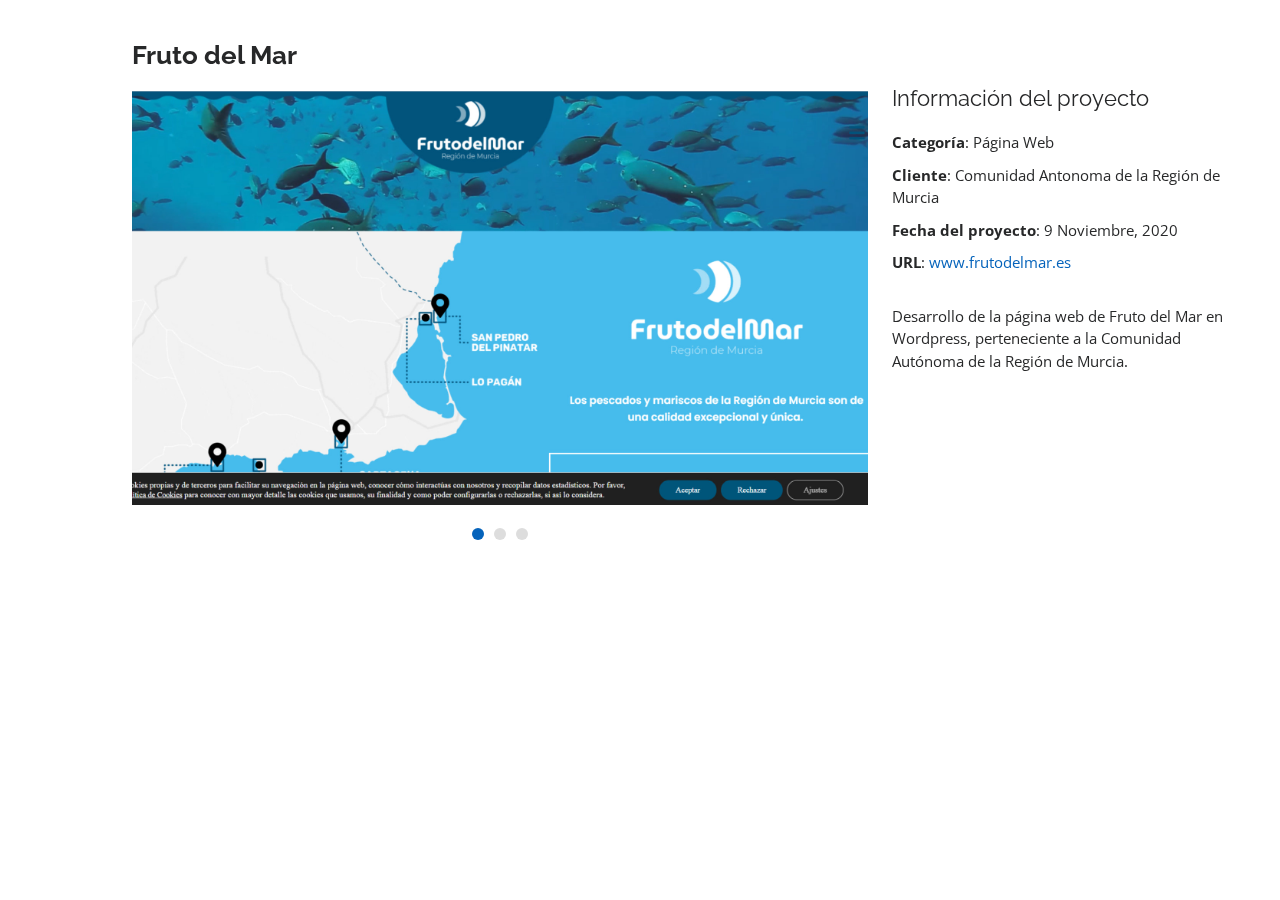
<file: portfolio-details9.html>
<!DOCTYPE html>
<html lang="es">

<head>
  <meta charset="utf-8">
  <meta content="width=device-width, initial-scale=1.0" name="viewport">

  <title>Sergio Turp&iacute;n - Blog personal</title>
  <meta content="This is my Single Page Application for my DIW exercise at Carlos III - Cartagena" name="description">
  <meta content="HTML, CSS, Bootstrap, jQuery, Landing page, Sergio Turpin" name="keywords">

  <!-- Favicons -->
  <link href="assets/img/favicon-sturpin.png" rel="icon">
  <link href="assets/img/apple-touch-icon.png" rel="apple-touch-icon">

  <!-- Google Fonts -->
  <link href="https://fonts.googleapis.com/css?family=Open+Sans:300,300i,400,400i,600,600i,700,700i|Raleway:300,300i,400,400i,500,500i,600,600i,700,700i|Poppins:300,300i,400,400i,500,500i,600,600i,700,700i" rel="stylesheet">

  <!-- Vendor CSS Files -->
  <link href="assets/vendor/bootstrap/css/bootstrap.min.css" rel="stylesheet">
  <link href="assets/vendor/icofont/icofont.min.css" rel="stylesheet">
  <link href="assets/vendor/boxicons/css/boxicons.min.css" rel="stylesheet">
  <link href="assets/vendor/venobox/venobox.css" rel="stylesheet">
  <link href="assets/vendor/owl.carousel/assets/owl.carousel.min.css" rel="stylesheet">
  <link href="assets/vendor/aos/aos.css" rel="stylesheet">

  <!-- Template Main CSS File -->
  <link href="assets/css/style.css" rel="stylesheet">

  <!-- =======================================================
  * Template Name: MyResume - v3.0.0
  * Template URL: https://bootstrapmade.com/free-html-bootstrap-template-my-resume/
  * Author: BootstrapMade.com
  * License: https://bootstrapmade.com/license/
  ======================================================== -->
</head>

<body>

  <main id="main">

    <!-- ======= Portfolio Details ======= -->
    <section id="portfolio-details" class="portfolio-details">
      <div class="container" data-aos="fade-up">

        <div class="row">

          <div class="col-lg-8">
            <h2 class="portfolio-title">Fruto del Mar</h2>
            <div class="owl-carousel portfolio-details-carousel">
              <img src="assets/img/portfolio/sturpin-portafolio-9.jpg" class="img-fluid" alt="">
              <img src="assets/img/portfolio/sturpin-portafolio-9-1.jpg" class="img-fluid" alt="">
              <img src="assets/img/portfolio/sturpin-portafolio-9-2.jpg" class="img-fluid" alt="">
            </div>
          </div>

          <div class="col-lg-4 portfolio-info">
            <h3>Informaci&oacute;n del proyecto</h3>
            <ul>
              <li><strong>Categor&iacute;a</strong>: P&aacute;gina Web</li>
              <li><strong>Cliente</strong>: Comunidad Antonoma de la Regi&oacute;n de Murcia</li>
              <li><strong>Fecha del proyecto</strong>: 9 Noviembre, 2020</li>
              <li><strong>URL</strong>: <a href="https://frutodelmar.es">www.frutodelmar.es</a></li>
            </ul>

            <p>
              Desarrollo de la p&aacute;gina web de Fruto del Mar en Wordpress, perteneciente a la Comunidad Aut&oacute;noma de la Regi&oacute;n de Murcia.
            </p>
          </div>

        </div>

      </div>
    </section><!-- End Portfolio Details -->

  </main><!-- End #main -->

  <a href="#" class="back-to-top"><i class="bx bx-up-arrow-alt"></i></a>
  <div id="preloader"></div>

  <!-- Vendor JS Files -->
  <script src="assets/vendor/jquery/jquery.min.js"></script>
  <script src="assets/vendor/bootstrap/js/bootstrap.bundle.min.js"></script>
  <script src="assets/vendor/jquery.easing/jquery.easing.min.js"></script>
  <script src="assets/vendor/php-email-form/validate.js"></script>
  <script src="assets/vendor/waypoints/jquery.waypoints.min.js"></script>
  <script src="assets/vendor/counterup/counterup.min.js"></script>
  <script src="assets/vendor/isotope-layout/isotope.pkgd.min.js"></script>
  <script src="assets/vendor/venobox/venobox.min.js"></script>
  <script src="assets/vendor/owl.carousel/owl.carousel.min.js"></script>
  <script src="assets/vendor/typed.js/typed.min.js"></script>
  <script src="assets/vendor/aos/aos.js"></script>

  <!-- Template Main JS File -->
  <script src="assets/js/main.js"></script>

</body>

</html>
</file>
<file: assets/vendor/venobox/venobox.css>
/* ------ venobox.css --------*/
.vbox-overlay *, .vbox-overlay *:before, .vbox-overlay *:after{
    -webkit-backface-visibility: hidden;
    -webkit-box-sizing:border-box;
    -moz-box-sizing:border-box;
    box-sizing:border-box;
}
.vbox-overlay * { 
    -webkit-backface-visibility: visible;
    backface-visibility: visible;
}
.vbox-overlay{
    display: -webkit-flex;
    display: flex;
    -webkit-flex-direction: column;
    flex-direction: column;
    -webkit-justify-content: center;
    justify-content: center;
    -webkit-align-items: center;
    align-items: center;
    position: fixed;
    left: 0;
    top: 0;
    bottom: 0;
    right: 0;
    z-index: 999999;
}

/* ----- navigation ----- */
.vbox-title{
    width: 100%;
    height: 40px;
    float: left;
    text-align: center;
    line-height: 28px;
    font-size: 12px;
    padding: 6px 50px;
    overflow: hidden;
    position: fixed;
    display: none;
    left: 0;
    z-index: 89;
}
.vbox-close{
    cursor: pointer;
    position: fixed;
    top: -1px;
    right: 0;
    width: 50px;
    height: 40px;
    padding: 6px;
    display: block;
    background-position:10px center;
    overflow: hidden;
    font-size: 24px;
    line-height: 1;
    text-align: center;
    z-index: 99;
}
.vbox-left{
    cursor: pointer;
    position: fixed;
    left: 0;
    height: 40px;
    overflow: hidden;
    line-height: 28px;
    font-size: 12px;
    z-index: 99;
    display: flex;
    align-items:center;
}
.vbox-num{
    display: inline-block;
    margin: 6px 0 6px 15px;
}
/* ----- Social share ----- */
.vbox-share{
    line-height: 28px;
    font-size: 12px;
    overflow: hidden;
    position: fixed;
    left: 0;
    z-index: 98;
    display: flex;
    align-items:center;
    justify-content: center;
    width: 100%;
    text-align: center;
}
.vbox-share svg{
    max-height: 28px;
    width: 28px;
    z-index: 10;
    margin-left: 12px;
    margin-top: 6px;
    margin-bottom: 6px;
    vertical-align: middle;
}


/* ----- navigation ARROWS ----- */
.vbox-next, .vbox-prev{
    position: fixed;
    top: 50%;
    margin-top: -15px;
    overflow: hidden;
    cursor: pointer;
    display: block;
    width: 45px;
    height: 45px;
    z-index: 99;
}
.vbox-next span, .vbox-prev span{
    position: relative;
    width: 20px;
    height: 20px;
    border: 2px solid transparent;
    border-top-color: #B6B6B6;
    border-right-color: #B6B6B6;
    text-indent: -100px;
    position: absolute;
    top: 8px;
    display: block;
}
.vbox-prev{
    left: 15px;
}
.vbox-next{
    right: 15px;
}
.vbox-prev span{
    left: 10px;
    -ms-transform: rotate(-135deg);
    -webkit-transform: rotate(-135deg);
    transform: rotate(-135deg);
}
.vbox-next span{
    -ms-transform: rotate(45deg);
    -webkit-transform: rotate(45deg);
    transform: rotate(45deg);
    right: 10px;
}
/* ------- inline window ------ */
.vbox-inline{
    width: 420px;
    height: 315px;
    height: 70vh;
    padding: 10px;
    background: #fff;
    margin: 0 auto;
    overflow: auto;
    text-align: left;
}
/* ------- Video & iFrames window ------ */
.venoframe{
    max-width: 100%;
    width: 100%;
    border: none;
    width: 100%;
    height: 260px;
    height: 70vh;
}
.venoframe.vbvid{
    height: 260px;
}
@media (min-width: 768px) {
    .venoframe, .vbox-inline{
        width: 90%;
        height: 360px;
        height: 70vh;
    }
    .venoframe.vbvid{
        width: 640px;
        height: 360px;
    }
}
@media (min-width: 992px) {
    .venoframe, .vbox-inline{
        max-width: 1200px;
        width: 80%;
        height: 540px;
        height: 70vh;
    }
    .venoframe.vbvid{
        width: 960px;
        height: 540px;
    }
}
/* 
Please do NOT edit this part! 
or at least read this note: http://i.imgur.com/7C0ws9e.gif
*/
.vbox-open{
    overflow: hidden;
}
.vbox-container{
    position: absolute;
    left: 0;
    right: 0;
    top: 0;
    bottom: 0;
    overflow-x: hidden;
    overflow-y: scroll;
    overflow-scrolling: touch;
    -webkit-overflow-scrolling: touch;
    z-index: 20;
    max-height: 100%;

}

.vbox-content{
    text-align: center;
    float: left;
    width: 100%;
    position: relative;
    overflow: hidden;
    padding: 20px 4%;
}
.vbox-container img{
    max-width: 100%;
    height: auto;
}
.vbox-figlio{
    box-shadow: 0 0 12px rgba(0,0,0,0.19), 0 6px 6px rgba(0,0,0,0.23);
    max-width: 100%;
    text-align: initial;
}
img.vbox-figlio{
    -webkit-user-select: none;
-khtml-user-select: none;
-moz-user-select: none;
-o-user-select: none;
user-select: none;
}
.vbox-content.swipe-left{
    margin-left: -200px !important;
}
.vbox-content.swipe-right{
    margin-left: 200px !important;
}
.vbox-animated{
    webkit-transition: margin 300ms ease-out;
    transition: margin 300ms ease-out;
}

/* ---------- preloader ----------
 * SPINKIT 
 * http://tobiasahlin.com/spinkit/
-------------------------------- */
.sk-double-bounce,.sk-rotating-plane{width:40px;height:40px;margin:40px auto}.sk-rotating-plane{background-color:#333;-webkit-animation:sk-rotatePlane 1.2s infinite ease-in-out;animation:sk-rotatePlane 1.2s infinite ease-in-out}@-webkit-keyframes sk-rotatePlane{0%{-webkit-transform:perspective(120px) rotateX(0) rotateY(0);transform:perspective(120px) rotateX(0) rotateY(0)}50%{-webkit-transform:perspective(120px) rotateX(-180.1deg) rotateY(0);transform:perspective(120px) rotateX(-180.1deg) rotateY(0)}100%{-webkit-transform:perspective(120px) rotateX(-180deg) rotateY(-179.9deg);transform:perspective(120px) rotateX(-180deg) rotateY(-179.9deg)}}@keyframes sk-rotatePlane{0%{-webkit-transform:perspective(120px) rotateX(0) rotateY(0);transform:perspective(120px) rotateX(0) rotateY(0)}50%{-webkit-transform:perspective(120px) rotateX(-180.1deg) rotateY(0);transform:perspective(120px) rotateX(-180.1deg) rotateY(0)}100%{-webkit-transform:perspective(120px) rotateX(-180deg) rotateY(-179.9deg);transform:perspective(120px) rotateX(-180deg) rotateY(-179.9deg)}}.sk-double-bounce{position:relative}.sk-double-bounce .sk-child{width:100%;height:100%;border-radius:50%;background-color:#333;opacity:.6;position:absolute;top:0;left:0;-webkit-animation:sk-doubleBounce 2s infinite ease-in-out;animation:sk-doubleBounce 2s infinite ease-in-out}.sk-chasing-dots .sk-child,.sk-spinner-pulse,.sk-three-bounce .sk-child{background-color:#333;border-radius:100%}.sk-double-bounce .sk-double-bounce2{-webkit-animation-delay:-1s;animation-delay:-1s}@-webkit-keyframes sk-doubleBounce{0%,100%{-webkit-transform:scale(0);transform:scale(0)}50%{-webkit-transform:scale(1);transform:scale(1)}}@keyframes sk-doubleBounce{0%,100%{-webkit-transform:scale(0);transform:scale(0)}50%{-webkit-transform:scale(1);transform:scale(1)}}.sk-wave{margin:40px auto;width:50px;height:40px;text-align:center;font-size:10px}.sk-wave .sk-rect{background-color:#333;height:100%;width:6px;display:inline-block;-webkit-animation:sk-waveStretchDelay 1.2s infinite ease-in-out;animation:sk-waveStretchDelay 1.2s infinite ease-in-out}.sk-wave .sk-rect1{-webkit-animation-delay:-1.2s;animation-delay:-1.2s}.sk-wave .sk-rect2{-webkit-animation-delay:-1.1s;animation-delay:-1.1s}.sk-wave .sk-rect3{-webkit-animation-delay:-1s;animation-delay:-1s}.sk-wave .sk-rect4{-webkit-animation-delay:-.9s;animation-delay:-.9s}.sk-wave .sk-rect5{-webkit-animation-delay:-.8s;animation-delay:-.8s}@-webkit-keyframes sk-waveStretchDelay{0%,100%,40%{-webkit-transform:scaleY(.4);transform:scaleY(.4)}20%{-webkit-transform:scaleY(1);transform:scaleY(1)}}@keyframes sk-waveStretchDelay{0%,100%,40%{-webkit-transform:scaleY(.4);transform:scaleY(.4)}20%{-webkit-transform:scaleY(1);transform:scaleY(1)}}.sk-wandering-cubes{margin:40px auto;width:40px;height:40px;position:relative}.sk-wandering-cubes .sk-cube{background-color:#333;width:10px;height:10px;position:absolute;top:0;left:0;-webkit-animation:sk-wanderingCube 1.8s ease-in-out -1.8s infinite both;animation:sk-wanderingCube 1.8s ease-in-out -1.8s infinite both}.sk-chasing-dots,.sk-spinner-pulse{width:40px;height:40px;margin:40px auto}.sk-wandering-cubes .sk-cube2{-webkit-animation-delay:-.9s;animation-delay:-.9s}@-webkit-keyframes sk-wanderingCube{0%{-webkit-transform:rotate(0);transform:rotate(0)}25%{-webkit-transform:translateX(30px) rotate(-90deg) scale(.5);transform:translateX(30px) rotate(-90deg) scale(.5)}50%{-webkit-transform:translateX(30px) translateY(30px) rotate(-179deg);transform:translateX(30px) translateY(30px) rotate(-179deg)}50.1%{-webkit-transform:translateX(30px) translateY(30px) rotate(-180deg);transform:translateX(30px) translateY(30px) rotate(-180deg)}75%{-webkit-transform:translateX(0) translateY(30px) rotate(-270deg) scale(.5);transform:translateX(0) translateY(30px) rotate(-270deg) scale(.5)}100%{-webkit-transform:rotate(-360deg);transform:rotate(-360deg)}}@keyframes sk-wanderingCube{0%{-webkit-transform:rotate(0);transform:rotate(0)}25%{-webkit-transform:translateX(30px) rotate(-90deg) scale(.5);transform:translateX(30px) rotate(-90deg) scale(.5)}50%{-webkit-transform:translateX(30px) translateY(30px) rotate(-179deg);transform:translateX(30px) translateY(30px) rotate(-179deg)}50.1%{-webkit-transform:translateX(30px) translateY(30px) rotate(-180deg);transform:translateX(30px) translateY(30px) rotate(-180deg)}75%{-webkit-transform:translateX(0) translateY(30px) rotate(-270deg) scale(.5);transform:translateX(0) translateY(30px) rotate(-270deg) scale(.5)}100%{-webkit-transform:rotate(-360deg);transform:rotate(-360deg)}}.sk-spinner-pulse{-webkit-animation:sk-pulseScaleOut 1s infinite ease-in-out;animation:sk-pulseScaleOut 1s infinite ease-in-out}@-webkit-keyframes sk-pulseScaleOut{0%{-webkit-transform:scale(0);transform:scale(0)}100%{-webkit-transform:scale(1);transform:scale(1);opacity:0}}@keyframes sk-pulseScaleOut{0%{-webkit-transform:scale(0);transform:scale(0)}100%{-webkit-transform:scale(1);transform:scale(1);opacity:0}}.sk-chasing-dots{position:relative;text-align:center;-webkit-animation:sk-chasingDotsRotate 2s infinite linear;animation:sk-chasingDotsRotate 2s infinite linear}.sk-chasing-dots .sk-child{width:60%;height:60%;display:inline-block;position:absolute;top:0;-webkit-animation:sk-chasingDotsBounce 2s infinite ease-in-out;animation:sk-chasingDotsBounce 2s infinite ease-in-out}.sk-chasing-dots .sk-dot2{top:auto;bottom:0;-webkit-animation-delay:-1s;animation-delay:-1s}@-webkit-keyframes sk-chasingDotsRotate{100%{-webkit-transform:rotate(360deg);transform:rotate(360deg)}}@keyframes sk-chasingDotsRotate{100%{-webkit-transform:rotate(360deg);transform:rotate(360deg)}}@-webkit-keyframes sk-chasingDotsBounce{0%,100%{-webkit-transform:scale(0);transform:scale(0)}50%{-webkit-transform:scale(1);transform:scale(1)}}@keyframes sk-chasingDotsBounce{0%,100%{-webkit-transform:scale(0);transform:scale(0)}50%{-webkit-transform:scale(1);transform:scale(1)}}.sk-three-bounce{margin:40px auto;width:80px;text-align:center}.sk-three-bounce .sk-child{width:20px;height:20px;display:inline-block;-webkit-animation:sk-three-bounce 1.4s ease-in-out 0s infinite both;animation:sk-three-bounce 1.4s ease-in-out 0s infinite both}.sk-circle .sk-child:before,.sk-fading-circle .sk-circle:before{display:block;border-radius:100%;content:'';background-color:#333}.sk-three-bounce .sk-bounce1{-webkit-animation-delay:-.32s;animation-delay:-.32s}.sk-three-bounce .sk-bounce2{-webkit-animation-delay:-.16s;animation-delay:-.16s}@-webkit-keyframes sk-three-bounce{0%,100%,80%{-webkit-transform:scale(0);transform:scale(0)}40%{-webkit-transform:scale(1);transform:scale(1)}}@keyframes sk-three-bounce{0%,100%,80%{-webkit-transform:scale(0);transform:scale(0)}40%{-webkit-transform:scale(1);transform:scale(1)}}.sk-circle{margin:40px auto;width:40px;height:40px;position:relative}.sk-circle .sk-child{width:100%;height:100%;position:absolute;left:0;top:0}.sk-circle .sk-child:before{margin:0 auto;width:15%;height:15%;-webkit-animation:sk-circleBounceDelay 1.2s infinite ease-in-out both;animation:sk-circleBounceDelay 1.2s infinite ease-in-out both}.sk-circle .sk-circle2{-webkit-transform:rotate(30deg);-ms-transform:rotate(30deg);transform:rotate(30deg)}.sk-circle .sk-circle3{-webkit-transform:rotate(60deg);-ms-transform:rotate(60deg);transform:rotate(60deg)}.sk-circle .sk-circle4{-webkit-transform:rotate(90deg);-ms-transform:rotate(90deg);transform:rotate(90deg)}.sk-circle .sk-circle5{-webkit-transform:rotate(120deg);-ms-transform:rotate(120deg);transform:rotate(120deg)}.sk-circle .sk-circle6{-webkit-transform:rotate(150deg);-ms-transform:rotate(150deg);transform:rotate(150deg)}.sk-circle .sk-circle7{-webkit-transform:rotate(180deg);-ms-transform:rotate(180deg);transform:rotate(180deg)}.sk-circle .sk-circle8{-webkit-transform:rotate(210deg);-ms-transform:rotate(210deg);transform:rotate(210deg)}.sk-circle .sk-circle9{-webkit-transform:rotate(240deg);-ms-transform:rotate(240deg);transform:rotate(240deg)}.sk-circle .sk-circle10{-webkit-transform:rotate(270deg);-ms-transform:rotate(270deg);transform:rotate(270deg)}.sk-circle .sk-circle11{-webkit-transform:rotate(300deg);-ms-transform:rotate(300deg);transform:rotate(300deg)}.sk-circle .sk-circle12{-webkit-transform:rotate(330deg);-ms-transform:rotate(330deg);transform:rotate(330deg)}.sk-circle .sk-circle2:before{-webkit-animation-delay:-1.1s;animation-delay:-1.1s}.sk-circle .sk-circle3:before{-webkit-animation-delay:-1s;animation-delay:-1s}.sk-circle .sk-circle4:before{-webkit-animation-delay:-.9s;animation-delay:-.9s}.sk-circle .sk-circle5:before{-webkit-animation-delay:-.8s;animation-delay:-.8s}.sk-circle .sk-circle6:before{-webkit-animation-delay:-.7s;animation-delay:-.7s}.sk-circle .sk-circle7:before{-webkit-animation-delay:-.6s;animation-delay:-.6s}.sk-circle .sk-circle8:before{-webkit-animation-delay:-.5s;animation-delay:-.5s}.sk-circle .sk-circle9:before{-webkit-animation-delay:-.4s;animation-delay:-.4s}.sk-circle .sk-circle10:before{-webkit-animation-delay:-.3s;animation-delay:-.3s}.sk-circle .sk-circle11:before{-webkit-animation-delay:-.2s;animation-delay:-.2s}.sk-circle .sk-circle12:before{-webkit-animation-delay:-.1s;animation-delay:-.1s}@-webkit-keyframes sk-circleBounceDelay{0%,100%,80%{-webkit-transform:scale(0);transform:scale(0)}40%{-webkit-transform:scale(1);transform:scale(1)}}@keyframes sk-circleBounceDelay{0%,100%,80%{-webkit-transform:scale(0);transform:scale(0)}40%{-webkit-transform:scale(1);transform:scale(1)}}.sk-cube-grid{width:40px;height:40px;margin:40px auto}.sk-cube-grid .sk-cube{width:33.33%;height:33.33%;background-color:#333;float:left;-webkit-animation:sk-cubeGridScaleDelay 1.3s infinite ease-in-out;animation:sk-cubeGridScaleDelay 1.3s infinite ease-in-out}.sk-cube-grid .sk-cube1{-webkit-animation-delay:.2s;animation-delay:.2s}.sk-cube-grid .sk-cube2{-webkit-animation-delay:.3s;animation-delay:.3s}.sk-cube-grid .sk-cube3{-webkit-animation-delay:.4s;animation-delay:.4s}.sk-cube-grid .sk-cube4{-webkit-animation-delay:.1s;animation-delay:.1s}.sk-cube-grid .sk-cube5{-webkit-animation-delay:.2s;animation-delay:.2s}.sk-cube-grid .sk-cube6{-webkit-animation-delay:.3s;animation-delay:.3s}.sk-cube-grid .sk-cube7{-webkit-animation-delay:0ms;animation-delay:0ms}.sk-cube-grid .sk-cube8{-webkit-animation-delay:.1s;animation-delay:.1s}.sk-cube-grid .sk-cube9{-webkit-animation-delay:.2s;animation-delay:.2s}@-webkit-keyframes sk-cubeGridScaleDelay{0%,100%,70%{-webkit-transform:scale3D(1,1,1);transform:scale3D(1,1,1)}35%{-webkit-transform:scale3D(0,0,1);transform:scale3D(0,0,1)}}@keyframes sk-cubeGridScaleDelay{0%,100%,70%{-webkit-transform:scale3D(1,1,1);transform:scale3D(1,1,1)}35%{-webkit-transform:scale3D(0,0,1);transform:scale3D(0,0,1)}}.sk-fading-circle{margin:40px auto;width:40px;height:40px;position:relative}.sk-fading-circle .sk-circle{width:100%;height:100%;position:absolute;left:0;top:0}.sk-fading-circle .sk-circle:before{margin:0 auto;width:15%;height:15%;-webkit-animation:sk-circleFadeDelay 1.2s infinite ease-in-out both;animation:sk-circleFadeDelay 1.2s infinite ease-in-out both}.sk-fading-circle .sk-circle2{-webkit-transform:rotate(30deg);-ms-transform:rotate(30deg);transform:rotate(30deg)}.sk-fading-circle .sk-circle3{-webkit-transform:rotate(60deg);-ms-transform:rotate(60deg);transform:rotate(60deg)}.sk-fading-circle .sk-circle4{-webkit-transform:rotate(90deg);-ms-transform:rotate(90deg);transform:rotate(90deg)}.sk-fading-circle .sk-circle5{-webkit-transform:rotate(120deg);-ms-transform:rotate(120deg);transform:rotate(120deg)}.sk-fading-circle .sk-circle6{-webkit-transform:rotate(150deg);-ms-transform:rotate(150deg);transform:rotate(150deg)}.sk-fading-circle .sk-circle7{-webkit-transform:rotate(180deg);-ms-transform:rotate(180deg);transform:rotate(180deg)}.sk-fading-circle .sk-circle8{-webkit-transform:rotate(210deg);-ms-transform:rotate(210deg);transform:rotate(210deg)}.sk-fading-circle .sk-circle9{-webkit-transform:rotate(240deg);-ms-transform:rotate(240deg);transform:rotate(240deg)}.sk-fading-circle .sk-circle10{-webkit-transform:rotate(270deg);-ms-transform:rotate(270deg);transform:rotate(270deg)}.sk-fading-circle .sk-circle11{-webkit-transform:rotate(300deg);-ms-transform:rotate(300deg);transform:rotate(300deg)}.sk-fading-circle .sk-circle12{-webkit-transform:rotate(330deg);-ms-transform:rotate(330deg);transform:rotate(330deg)}.sk-fading-circle .sk-circle2:before{-webkit-animation-delay:-1.1s;animation-delay:-1.1s}.sk-fading-circle .sk-circle3:before{-webkit-animation-delay:-1s;animation-delay:-1s}.sk-fading-circle .sk-circle4:before{-webkit-animation-delay:-.9s;animation-delay:-.9s}.sk-fading-circle .sk-circle5:before{-webkit-animation-delay:-.8s;animation-delay:-.8s}.sk-fading-circle .sk-circle6:before{-webkit-animation-delay:-.7s;animation-delay:-.7s}.sk-fading-circle .sk-circle7:before{-webkit-animation-delay:-.6s;animation-delay:-.6s}.sk-fading-circle .sk-circle8:before{-webkit-animation-delay:-.5s;animation-delay:-.5s}.sk-fading-circle .sk-circle9:before{-webkit-animation-delay:-.4s;animation-delay:-.4s}.sk-fading-circle .sk-circle10:before{-webkit-animation-delay:-.3s;animation-delay:-.3s}.sk-fading-circle .sk-circle11:before{-webkit-animation-delay:-.2s;animation-delay:-.2s}.sk-fading-circle .sk-circle12:before{-webkit-animation-delay:-.1s;animation-delay:-.1s}@-webkit-keyframes sk-circleFadeDelay{0%,100%,39%{opacity:0}40%{opacity:1}}@keyframes sk-circleFadeDelay{0%,100%,39%{opacity:0}40%{opacity:1}}.sk-folding-cube{margin:40px auto;width:40px;height:40px;position:relative;-webkit-transform:rotateZ(45deg);transform:rotateZ(45deg)}.sk-folding-cube .sk-cube{float:left;width:50%;height:50%;position:relative;-webkit-transform:scale(1.1);-ms-transform:scale(1.1);transform:scale(1.1)}.sk-folding-cube .sk-cube:before{content:'';position:absolute;top:0;left:0;width:100%;height:100%;background-color:#333;-webkit-animation:sk-foldCubeAngle 2.4s infinite linear both;animation:sk-foldCubeAngle 2.4s infinite linear both;-webkit-transform-origin:100% 100%;-ms-transform-origin:100% 100%;transform-origin:100% 100%}.sk-folding-cube .sk-cube2{-webkit-transform:scale(1.1) rotateZ(90deg);transform:scale(1.1) rotateZ(90deg)}.sk-folding-cube .sk-cube3{-webkit-transform:scale(1.1) rotateZ(180deg);transform:scale(1.1) rotateZ(180deg)}.sk-folding-cube .sk-cube4{-webkit-transform:scale(1.1) rotateZ(270deg);transform:scale(1.1) rotateZ(270deg)}.sk-folding-cube .sk-cube2:before{-webkit-animation-delay:.3s;animation-delay:.3s}.sk-folding-cube .sk-cube3:before{-webkit-animation-delay:.6s;animation-delay:.6s}.sk-folding-cube .sk-cube4:before{-webkit-animation-delay:.9s;animation-delay:.9s}@-webkit-keyframes sk-foldCubeAngle{0%,10%{-webkit-transform:perspective(140px) rotateX(-180deg);transform:perspective(140px) rotateX(-180deg);opacity:0}25%,75%{-webkit-transform:perspective(140px) rotateX(0);transform:perspective(140px) rotateX(0);opacity:1}100%,90%{-webkit-transform:perspective(140px) rotateY(180deg);transform:perspective(140px) rotateY(180deg);opacity:0}}@keyframes sk-foldCubeAngle{0%,10%{-webkit-transform:perspective(140px) rotateX(-180deg);transform:perspective(140px) rotateX(-180deg);opacity:0}25%,75%{-webkit-transform:perspective(140px) rotateX(0);transform:perspective(140px) rotateX(0);opacity:1}100%,90%{-webkit-transform:perspective(140px) rotateY(180deg);transform:perspective(140px) rotateY(180deg);opacity:0}}
</file>
<file: assets/css/style.css>
/**
* Template Name: MyResume - v3.0.0
* Template URL: https://bootstrapmade.com/free-html-bootstrap-template-my-resume/
* Author: BootstrapMade.com
* License: https://bootstrapmade.com/license/
*/

/*--------------------------------------------------------------
# General
--------------------------------------------------------------*/
body {
  font-family: "Open Sans", sans-serif;
  color: #272829;
}

a {
  color: #0563bb;
  text-decoration: none;
}

a:hover {
  color: #067ded;
  text-decoration: none;
}

h1, h2, h3, h4, h5, h6 {
  font-family: "Raleway", sans-serif;
}

@media (prefers-reduced-motion: no-preference) {
  :root {
    scroll-behavior: auto;
  }
}

/*--------------------------------------------------------------
# Back to top button
--------------------------------------------------------------*/
.back-to-top {
  position: fixed;
  display: none;
  width: 40px;
  height: 40px;
  border-radius: 50px;
  right: 15px;
  bottom: 15px;
  background: #0563bb;
  color: #fff;
  transition: display 0.5s ease-in-out;
  z-index: 99999;
}

.back-to-top i {
  font-size: 24px;
  position: absolute;
  top: 7px;
  left: 8px;
}

.back-to-top:hover {
  color: #fff;
  background: #0678e3;
  transition: background 0.2s ease-in-out;
}

/*--------------------------------------------------------------
# Preloader
--------------------------------------------------------------*/
#preloader {
  position: fixed;
  top: 0;
  left: 0;
  right: 0;
  bottom: 0;
  z-index: 9999;
  overflow: hidden;
  background: #fff;
}

#preloader:before {
  content: "";
  position: fixed;
  top: calc(50% - 30px);
  left: calc(50% - 30px);
  border: 6px solid #0563bb;
  border-top-color: #fff;
  border-bottom-color: #fff;
  border-radius: 50%;
  width: 60px;
  height: 60px;
  -webkit-animation: animate-preloader 1s linear infinite;
  animation: animate-preloader 1s linear infinite;
}

@-webkit-keyframes animate-preloader {
  0% {
    transform: rotate(0deg);
  }
  100% {
    transform: rotate(360deg);
  }
}

@keyframes animate-preloader {
  0% {
    transform: rotate(0deg);
  }
  100% {
    transform: rotate(360deg);
  }
}

/*--------------------------------------------------------------
# Disable aos animation delay on mobile devices
--------------------------------------------------------------*/
@media screen and (max-width: 768px) {
  [data-aos-delay] {
    transition-delay: 0 !important;
  }
}

/*--------------------------------------------------------------
# Header
--------------------------------------------------------------*/
#header {
  position: fixed;
  top: 0;
  left: 0;
  bottom: 0;
  z-index: 9997;
  transition: all 0.5s;
  padding: 15px;
  overflow-y: auto;
}

@media (max-width: 992px) {
  #header {
    width: 300px;
    background: #fff;
    border-right: 1px solid #e6e9ec;
    left: -300px;
  }
}

@media (min-width: 992px) {
  #main {
    margin-left: 100px;
  }
}

/*--------------------------------------------------------------
# Navigation Menu
--------------------------------------------------------------*/
/* Desktop Navigation */
.nav-menu * {
  margin: 0;
  padding: 0;
  list-style: none;
}

.nav-menu > ul > li {
  position: relative;
  white-space: nowrap;
}

.nav-menu a {
  display: flex;
  align-items: center;
  color: #45505b;
  padding: 10px 18px;
  margin-bottom: 8px;
  transition: 0.3s;
  font-size: 15px;
  border-radius: 50px;
  background: #f2f3f5;
  height: 56px;
  width: 100%;
  overflow: hidden;
  transition: 0.3s;
}

.nav-menu a i {
  font-size: 20px;
}

.nav-menu a span {
  padding: 0 5px 0 7px;
  color: #45505b;
}

@media (min-width: 992px) {
  .nav-menu a {
    width: 56px;
  }
  .nav-menu a span {
    display: none;
    color: #fff;
  }
}

.nav-menu a:hover, .nav-menu .active > a, .nav-menu li:hover > a {
  color: #fff;
  background: #0563bb;
}

.nav-menu a:hover span, .nav-menu .active > a span, .nav-menu li:hover > a span {
  color: #fff;
}

.nav-menu a:hover, .nav-menu li:hover > a {
  width: 100%;
  color: #fff;
}

.nav-menu a:hover span, .nav-menu li:hover > a span {
  display: block;
}

/* Mobile Navigation */
.mobile-nav-toggle {
  position: fixed;
  right: 15px;
  top: 15px;
  z-index: 9998;
  border: 0;
  background: none;
  font-size: 24px;
  transition: all 0.4s;
  outline: none !important;
  line-height: 1;
  cursor: pointer;
  text-align: right;
}

.mobile-nav-toggle i {
  color: #45505b;
}

.mobile-nav-active {
  overflow: hidden;
}

.mobile-nav-active #header {
  left: 0;
}

.mobile-nav-active .mobile-nav-toggle i {
  color: #0563bb;
}

/*--------------------------------------------------------------
# Hero Section
--------------------------------------------------------------*/
#hero {
  width: 100%;
  height: 100vh;
  background: url("../img/sturpin-bg.jpg") top right no-repeat;
  background-size: cover;
  position: relative;
}

@media (min-width: 992px) {
  #hero {
    padding-left: 160px;
  }
}

#hero:before {
  content: "";
  background: rgba(255, 255, 255, 0.8);
  position: absolute;
  bottom: 0;
  top: 0;
  left: 0;
  right: 0;
}

#hero h1 {
  margin: 0;
  font-size: 64px;
  font-weight: 700;
  line-height: 56px;
  color: #45505b;
}

#hero p {
  color: #45505b;
  margin: 15px 0 0 0;
  font-size: 26px;
  font-family: "Poppins", sans-serif;
}

#hero p span {
  color: #0563bb;
  letter-spacing: 1px;
}

#hero .social-links {
  margin-top: 30px;
}

#hero .social-links a {
  font-size: 24px;
  display: inline-block;
  color: #45505b;
  line-height: 1;
  margin-right: 20px;
  transition: 0.3s;
}

#hero .social-links a:hover {
  color: #0563bb;
}

@media (max-width: 992px) {
  #hero {
    text-align: center;
  }
  #hero h1 {
    font-size: 32px;
    line-height: 36px;
  }
  #hero p {
    margin-top: 10px;
    font-size: 20px;
    line-height: 24px;
  }
}

/*--------------------------------------------------------------
# Sections General
--------------------------------------------------------------*/
section {
  padding: 60px 0;
  overflow: hidden;
}

.section-title {
  text-align: center;
  padding-bottom: 30px;
}

.section-title h2 {
  font-size: 32px;
  font-weight: bold;
  text-transform: uppercase;
  margin-bottom: 20px;
  padding-bottom: 20px;
  position: relative;
  color: #45505b;
}

.section-title h2::before {
  content: '';
  position: absolute;
  display: block;
  width: 120px;
  height: 1px;
  background: #ddd;
  bottom: 1px;
  left: calc(50% - 60px);
}

.section-title h2::after {
  content: '';
  position: absolute;
  display: block;
  width: 40px;
  height: 3px;
  background: #0563bb;
  bottom: 0;
  left: calc(50% - 20px);
}

.section-title p {
  margin-bottom: 0;
}

/*--------------------------------------------------------------
# About
--------------------------------------------------------------*/
.about .content h3 {
  font-weight: 700;
  font-size: 26px;
  color: #728394;
}

.about .content ul {
  list-style: none;
  padding: 0;
}

.about .content ul li {
  padding-bottom: 10px;
}

.about .content ul i {
  font-size: 20px;
  padding-right: 2px;
  color: #0563bb;
}

.about .content p:last-child {
  margin-bottom: 0;
}

/*--------------------------------------------------------------
# Facts
--------------------------------------------------------------*/
.facts .count-box {
  padding: 30px 30px 25px 30px;
  margin-top: 30px;
  width: 100%;
  position: relative;
  text-align: center;
  background: #fff;
}

.facts .count-box i {
  position: absolute;
  top: -25px;
  left: 50%;
  transform: translateX(-50%);
  font-size: 24px;
  background: #0563bb;
  padding: 12px;
  color: #fff;
  border-radius: 50px;
}

.facts .count-box span {
  font-size: 36px;
  display: block;
  font-weight: 600;
  color: #011426;
}

.facts .count-box p {
  padding: 0;
  margin: 0;
  font-family: "Raleway", sans-serif;
  font-size: 14px;
}

/*--------------------------------------------------------------
# Akills
--------------------------------------------------------------*/
.skills .progress {
  height: 50px;
  display: block;
  background: none;
}

.skills .progress .skill {
  padding: 10px 0;
  margin: 0 0 6px 0;
  text-transform: uppercase;
  display: block;
  font-weight: 600;
  font-family: "Poppins", sans-serif;
  color: #45505b;
}

.skills .progress .skill .val {
  float: right;
  font-style: normal;
}

.skills .progress-bar-wrap {
  background: #f2f3f5;
}

.skills .progress-bar {
  width: 1px;
  height: 10px;
  transition: .9s;
  background-color: #0563bb;
}

/*--------------------------------------------------------------
# Resume
--------------------------------------------------------------*/
.resume .resume-title {
  font-size: 26px;
  font-weight: 700;
  margin-top: 20px;
  margin-bottom: 20px;
  color: #45505b;
}

.resume .resume-item {
  padding: 0 0 20px 20px;
  margin-top: -2px;
  border-left: 2px solid #0563bb;
  position: relative;
}

.resume .resume-item h4 {
  line-height: 18px;
  font-size: 18px;
  font-weight: 600;
  text-transform: uppercase;
  font-family: "Poppins", sans-serif;
  color: #0563bb;
  margin-bottom: 10px;
}

.resume .resume-item h5 {
  font-size: 16px;
  background: #f7f8f9;
  padding: 5px 15px;
  display: inline-block;
  font-weight: 600;
  margin-bottom: 10px;
}

.resume .resume-item ul {
  padding-left: 20px;
}

.resume .resume-item ul li {
  padding-bottom: 10px;
}

.resume .resume-item:last-child {
  padding-bottom: 0;
}

.resume .resume-item::before {
  content: "";
  position: absolute;
  width: 16px;
  height: 16px;
  border-radius: 50px;
  left: -9px;
  top: 0;
  background: #fff;
  border: 2px solid #0563bb;
}

/*--------------------------------------------------------------
# Portfolio
--------------------------------------------------------------*/
.portfolio .portfolio-item {
  margin-bottom: 30px;
}

.portfolio #portfolio-flters {
  padding: 0;
  margin: 0 auto 25px auto;
  list-style: none;
  text-align: center;
  background: #fff;
  border-radius: 50px;
  padding: 2px 15px;
}

.portfolio #portfolio-flters li {
  cursor: pointer;
  display: inline-block;
  padding: 10px 15px;
  font-size: 14px;
  font-weight: 600;
  line-height: 1;
  text-transform: uppercase;
  color: #272829;
  margin-bottom: 5px;
  transition: all 0.3s ease-in-out;
}

.portfolio #portfolio-flters li:hover, .portfolio #portfolio-flters li.filter-active {
  color: #0563bb;
}

.portfolio #portfolio-flters li:last-child {
  margin-right: 0;
}

.portfolio .portfolio-wrap {
  transition: 0.3s;
  position: relative;
  overflow: hidden;
  z-index: 1;
  background: rgba(69, 80, 91, 0.8);
}

.portfolio .portfolio-wrap::before {
  content: "";
  background: rgba(255, 255, 255, 0.7);
  position: absolute;
  left: 30px;
  right: 30px;
  top: 30px;
  bottom: 30px;
  transition: all ease-in-out 0.3s;
  z-index: 2;
  opacity: 0;
}

.portfolio .portfolio-wrap .portfolio-info {
  opacity: 0;
  position: absolute;
  top: 0;
  left: 0;
  right: 0;
  bottom: 0;
  text-align: center;
  z-index: 3;
  transition: all ease-in-out 0.3s;
  display: flex;
  flex-direction: column;
  justify-content: center;
  align-items: center;
}

.portfolio .portfolio-wrap .portfolio-info::before {
  display: block;
  content: "";
  width: 48px;
  height: 48px;
  position: absolute;
  top: 35px;
  left: 35px;
  border-top: 3px solid #d7dce1;
  border-left: 3px solid #d7dce1;
  transition: all 0.5s ease 0s;
  z-index: 9994;
}

.portfolio .portfolio-wrap .portfolio-info::after {
  display: block;
  content: "";
  width: 48px;
  height: 48px;
  position: absolute;
  bottom: 35px;
  right: 35px;
  border-bottom: 3px solid #d7dce1;
  border-right: 3px solid #d7dce1;
  transition: all 0.5s ease 0s;
  z-index: 9994;
}

.portfolio .portfolio-wrap .portfolio-info h4 {
  font-size: 20px;
  color: #45505b;
  font-weight: 600;
}

.portfolio .portfolio-wrap .portfolio-info p {
  color: #45505b;
  font-size: 14px;
  text-transform: uppercase;
  padding: 0;
  margin: 0;
}

.portfolio .portfolio-wrap .portfolio-links {
  text-align: center;
  z-index: 4;
}

.portfolio .portfolio-wrap .portfolio-links a {
  color: #45505b;
  margin: 0 2px;
  font-size: 28px;
  display: inline-block;
  transition: 0.3s;
}

.portfolio .portfolio-wrap .portfolio-links a:hover {
  color: #148af9;
}

.portfolio .portfolio-wrap:hover::before {
  top: 0;
  left: 0;
  right: 0;
  bottom: 0;
  opacity: 1;
}

.portfolio .portfolio-wrap:hover .portfolio-info {
  opacity: 1;
}

.portfolio .portfolio-wrap:hover .portfolio-info::before {
  top: 15px;
  left: 15px;
}

.portfolio .portfolio-wrap:hover .portfolio-info::after {
  bottom: 15px;
  right: 15px;
}

/*--------------------------------------------------------------
# Services
--------------------------------------------------------------*/
.services .icon-box {
  text-align: center;
  padding: 70px 20px 80px 20px;
  transition: all ease-in-out 0.3s;
  background: #fff;
  box-shadow: 0px 5px 90px 0px rgba(110, 123, 131, 0.05);
}

.services .icon-box .icon {
  margin: 0 auto;
  width: 100px;
  height: 100px;
  display: flex;
  align-items: center;
  justify-content: center;
  transition: ease-in-out 0.3s;
  position: relative;
}

.services .icon-box .icon i {
  font-size: 36px;
  transition: 0.5s;
  position: relative;
}

.services .icon-box .icon svg {
  position: absolute;
  top: 0;
  left: 0;
}

.services .icon-box .icon svg path {
  transition: 0.5s;
  fill: #f5f5f5;
}

.services .icon-box h4 {
  font-weight: 600;
  margin: 10px 0 15px 0;
  font-size: 22px;
}

.services .icon-box h4 a {
  color: #45505b;
  transition: ease-in-out 0.3s;
}

.services .icon-box p {
  line-height: 24px;
  font-size: 14px;
  margin-bottom: 0;
}

.services .icon-box:hover {
  border-color: #fff;
  box-shadow: 0px 0 35px 0 rgba(0, 0, 0, 0.08);
}

.services .iconbox-blue i {
  color: #47aeff;
}

.services .iconbox-blue:hover .icon i {
  color: #fff;
}

.services .iconbox-blue:hover .icon path {
  fill: #47aeff;
}

.services .iconbox-orange i {
  color: #ffa76e;
}

.services .iconbox-orange:hover .icon i {
  color: #fff;
}

.services .iconbox-orange:hover .icon path {
  fill: #ffa76e;
}

.services .iconbox-pink i {
  color: #e80368;
}

.services .iconbox-pink:hover .icon i {
  color: #fff;
}

.services .iconbox-pink:hover .icon path {
  fill: #e80368;
}

.services .iconbox-yellow i {
  color: #ffbb2c;
}

.services .iconbox-yellow:hover .icon i {
  color: #fff;
}

.services .iconbox-yellow:hover .icon path {
  fill: #ffbb2c;
}

.services .iconbox-red i {
  color: #ff5828;
}

.services .iconbox-red:hover .icon i {
  color: #fff;
}

.services .iconbox-red:hover .icon path {
  fill: #ff5828;
}

.services .iconbox-teal i {
  color: #11dbcf;
}

.services .iconbox-teal:hover .icon i {
  color: #fff;
}

.services .iconbox-teal:hover .icon path {
  fill: #11dbcf;
}

/*--------------------------------------------------------------
# Testimonials
--------------------------------------------------------------*/
.testimonials .section-header {
  margin-bottom: 40px;
}

.testimonials .testimonial-item {
  text-align: center;
}

.testimonials .testimonial-item .testimonial-img {
  width: 120px;
  border-radius: 50%;
  border: 4px solid #fff;
  margin: 0 auto;
}

.testimonials .testimonial-item h3 {
  font-size: 20px;
  font-weight: bold;
  margin: 10px 0 5px 0;
  color: #111;
}

.testimonials .testimonial-item h4 {
  font-size: 14px;
  color: #999;
  margin: 0 0 15px 0;
}

.testimonials .testimonial-item .quote-icon-left, .testimonials .testimonial-item .quote-icon-right {
  color: #90c8fc;
  font-size: 26px;
}

.testimonials .testimonial-item .quote-icon-left {
  display: inline-block;
  left: -5px;
  position: relative;
}

.testimonials .testimonial-item .quote-icon-right {
  display: inline-block;
  right: -5px;
  position: relative;
  top: 10px;
}

.testimonials .testimonial-item p {
  font-style: italic;
  margin: 0 auto 15px auto;
}

.testimonials .owl-nav, .testimonials .owl-dots {
  margin-top: 5px;
  text-align: center;
}

.testimonials .owl-dot {
  display: inline-block;
  margin: 0 5px;
  width: 12px;
  height: 12px;
  border-radius: 50%;
  background-color: #ddd !important;
}

.testimonials .owl-dot.active {
  background-color: #0563bb !important;
}

@media (min-width: 992px) {
  .testimonials .testimonial-item p {
    width: 80%;
  }
}

/*--------------------------------------------------------------
# Contact
--------------------------------------------------------------*/
.contact .info {
  width: 100%;
  background: #fff;
}

.contact .info i {
  font-size: 20px;
  color: #0563bb;
  float: left;
  width: 44px;
  height: 44px;
  background: #eef7ff;
  display: flex;
  justify-content: center;
  align-items: center;
  border-radius: 50px;
  transition: all 0.3s ease-in-out;
}

.contact .info h4 {
  padding: 0 0 0 60px;
  font-size: 22px;
  font-weight: 600;
  margin-bottom: 5px;
  color: #45505b;
}

.contact .info p {
  padding: 0 0 0 60px;
  margin-bottom: 0;
  font-size: 14px;
  color: #728394;
}

.contact .info .email, .contact .info .phone {
  margin-top: 40px;
}

.contact .info .email:hover i, .contact .info .address:hover i, .contact .info .phone:hover i {
  background: #0563bb;
  color: #fff;
}

.contact .php-email-form {
  width: 100%;
  background: #fff;
}

.contact .php-email-form .form-group {
  padding-bottom: 8px;
}

.contact .php-email-form .validate {
  display: none;
  color: red;
  margin: 0 0 15px 0;
  font-weight: 400;
  font-size: 13px;
}

.contact .php-email-form .error-message {
  display: none;
  color: #fff;
  background: #ed3c0d;
  text-align: left;
  padding: 15px;
  font-weight: 600;
}

.contact .php-email-form .error-message br + br {
  margin-top: 25px;
}

.contact .php-email-form .sent-message {
  display: none;
  color: #fff;
  background: #18d26e;
  text-align: center;
  padding: 15px;
  font-weight: 600;
}

.contact .php-email-form .loading {
  display: none;
  background: #fff;
  text-align: center;
  padding: 15px;
}

.contact .php-email-form .loading:before {
  content: "";
  display: inline-block;
  border-radius: 50%;
  width: 24px;
  height: 24px;
  margin: 0 10px -6px 0;
  border: 3px solid #18d26e;
  border-top-color: #eee;
  -webkit-animation: animate-loading 1s linear infinite;
  animation: animate-loading 1s linear infinite;
}

.contact .php-email-form input, .contact .php-email-form textarea {
  border-radius: 4px;
  box-shadow: none;
  font-size: 14px;
}

.contact .php-email-form input {
  height: 44px;
}

.contact .php-email-form textarea {
  padding: 10px 12px;
}

.contact .php-email-form button[type="submit"] {
  background: #0563bb;
  border: 0;
  padding: 10px 35px;
  color: #fff;
  transition: 0.4s;
  border-radius: 50px;
}

.contact .php-email-form button[type="submit"]:hover {
  background: #0678e3;
}

@-webkit-keyframes animate-loading {
  0% {
    transform: rotate(0deg);
  }
  100% {
    transform: rotate(360deg);
  }
}

@keyframes animate-loading {
  0% {
    transform: rotate(0deg);
  }
  100% {
    transform: rotate(360deg);
  }
}

/*--------------------------------------------------------------
# Portfolio Details
--------------------------------------------------------------*/
.portfolio-details {
  padding: 40px 0;
}

.portfolio-details .portfolio-title {
  font-size: 26px;
  font-weight: 700;
  margin-bottom: 20px;
}

.portfolio-details .portfolio-details-carousel .owl-nav, .portfolio-details .portfolio-details-carousel .owl-dots {
  margin-top: 5px;
  text-align: center;
}

.portfolio-details .portfolio-details-carousel .owl-dot {
  display: inline-block;
  margin: 0 5px;
  width: 12px;
  height: 12px;
  border-radius: 50%;
  background-color: #ddd !important;
}

.portfolio-details .portfolio-details-carousel .owl-dot.active {
  background-color: #0563bb !important;
}

.portfolio-details .portfolio-info {
  padding-top: 45px;
}

.portfolio-details .portfolio-info h3 {
  font-size: 22px;
  font-weight: 400;
  margin-bottom: 20px;
}

.portfolio-details .portfolio-info ul {
  list-style: none;
  padding: 0;
  font-size: 15px;
}

.portfolio-details .portfolio-info ul li + li {
  margin-top: 10px;
}

.portfolio-details .portfolio-info p {
  font-size: 15px;
  padding: 15px 0 0 0;
}

@media (max-width: 992px) {
  .portfolio-details .portfolio-info {
    padding-top: 20px;
  }
}

/*--------------------------------------------------------------
# Footer
--------------------------------------------------------------*/
#footer {
  background: #f7f8f9;
  color: #45505b;
  font-size: 14px;
  text-align: center;
  padding: 30px 0;
}

#footer h3 {
  font-size: 36px;
  font-weight: 700;
  position: relative;
  font-family: "Poppins", sans-serif;
  padding: 0;
  margin: 0 0 15px 0;
}

#footer p {
  font-size: 15;
  font-style: italic;
  padding: 0;
  margin: 0 0 40px 0;
}

#footer .social-links {
  margin: 0 0 40px 0;
}

#footer .social-links a {
  font-size: 18px;
  display: inline-block;
  background: #0563bb;
  color: #fff;
  line-height: 1;
  padding: 8px 0;
  margin-right: 4px;
  border-radius: 50%;
  text-align: center;
  width: 36px;
  height: 36px;
  transition: 0.3s;
}

#footer .social-links a:hover {
  background: #0678e3;
  color: #fff;
  text-decoration: none;
}

#footer .copyright {
  margin: 0 0 5px 0;
}

#footer .credits {
  font-size: 13px;
}
</file>
